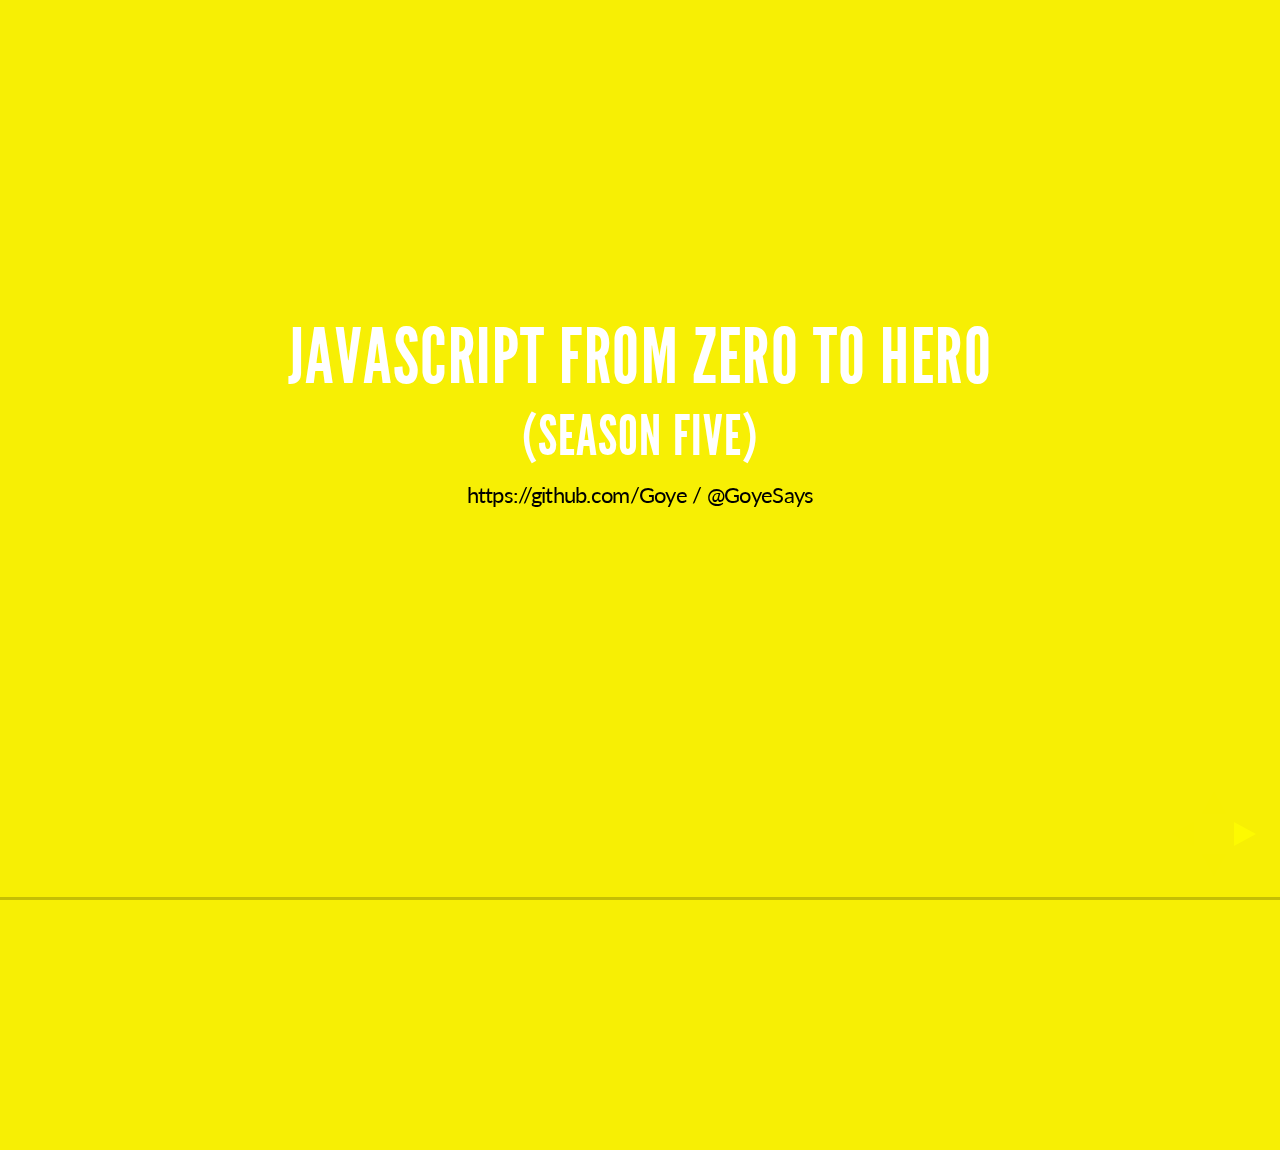
<file: JavascriptCourse/SeasonFive/index.html>
<!doctype html>
<html lang="en">

    <head>
        <meta charset="utf-8">

        <title>Javascript From Zero To Hero</title>

        <meta name="description" content="Javascript From Zero To Hero">
        <meta name="author" content="Goye">

        <meta name="apple-mobile-web-app-capable" content="yes" />
        <meta name="apple-mobile-web-app-status-bar-style" content="black-translucent" />

        <meta name="viewport" content="width=device-width, initial-scale=1.0, maximum-scale=1.0, user-scalable=no">

        <link rel="stylesheet" href="css/reveal.min.css">
        <link rel="stylesheet" href="css/theme/moon.css" id="theme">

        <!-- For syntax highlighting -->
        <link rel="stylesheet" href="lib/css/zenburn.css">

        <!-- If the query includes 'print-pdf', use the PDF print sheet -->
        <script>
            document.write( '<link rel="stylesheet" href="css/print/' + ( window.location.search.match( /print-pdf/gi ) ? 'pdf' : 'paper' ) + '.css" type="text/css" media="print">' );
        </script>

        <!--[if lt IE 9]>
        <script src="lib/js/html5shiv.js"></script>
        <![endif]-->
    </head>

    <body>

        <div class="reveal">

            <!-- Any section element inside of this container is displayed as a slide -->
            <div class="slides">
                <section>
                    <h2>Javascript From Zero To Hero</h2>
                    <h3>(Season Five)</h3>
                    <p>
                    <small>
                      <a href="https://github.com/Goye/goye.github.io">
                        https://github.com/Goye
                      </a>
                      /
                      <a href="http://twitter.com/GoyeSays">
                        @GoyeSays
                      </a>
                    </small>
                    </p>
                </section>
                <section>
                    <section>
                        Our last class, I was glad to meet you guys<br/>
                        <img src="sad.gif"></img>
                    </section>
                </section>
                <section>
                    <section>
                        So...Forget everything, it's a new world<br/>
                        <img src="wow.gif"></img>
                    </section>
                </section>
                <section>
                    <section>
                        <h2>Arrows and Lexical This</h2>
                        <p>
                        Arrows are a function shorthand using the => syntax. They are syntactically similar to the related feature in C#, Java 8 and CoffeeScript. They support both expression and statement bodies. Unlike functions, arrows share the same lexical this as their surrounding code. If an arrow is inside another function, it shares the “arguments” variable of its parent function.
                        </p>
                    </section>
                    <section>
                        <h2>Example</h2>
                        <pre><code data-trim contenteditable>
                        &nbsp;
       //Self demo example
       var selfDemo = {
          _wakeUp: "7",
          _mates: [1, 2],
          beAwesome() {
            this._mates.forEach(function() {
                console.log(this._wakeUp);
            })
          }
        }
                        &nbsp;
                        </code></pre>
                    </section>
                    <section>
                        <h2>Example</h2>
                        <pre><code data-trim contenteditable>
                        &nbsp;
       //Self demo example
       var selfDemo = {
          _wakeUp: "7",
          _mates: [1, 2],
          beAwesome() {
            this._mates.forEach(() => console.log(this._wakeUp))
          }
        }
                        &nbsp;
                        </code></pre>
                    </section>
                </section>

                <section>
                    <h2>Classes</h2>
                    <p>ES2015 classes are a simple sugar over the prototype-based OO pattern. Having a single convenient declarative form makes class patterns easier to use, and encourages interoperability. Classes support prototype-based inheritance, super calls, instance and static methods and constructors.</p>
                </section>
                <section>
                    <section>
                        <h3>Prototype Methods</h3>
                        <pre><code data-trim contenteditable>
                        &nbsp;
       class Rectangle {
          constructor(height, width) {
            this.height = height;
            this.width = width;
          }
      
          get area() {
            return this.calcArea();
          }

          calcArea() {
            return this.height * this.width;
          }
        }

        const square = new Rectangle(10, 10);

        console.log(square.area);
                        &nbsp;
                        </code></pre>
                    </section>
                    <section>
                        <h3>Static methods</h3>
                        <pre><code data-trim contenteditable>
                        &nbsp;
       class Point {
          constructor(x, y) {
            this.x = x;
            this.y = y;
          }

          static distance(a, b) {
            const dx = a.x - b.x;
            const dy = a.y - b.y;

            return Math.sqrt(dx*dx + dy*dy);
          }
        }

        const p1 = new Point(5, 5);
        const p2 = new Point(10, 10);

        console.log(Point.distance(p1, p2));
                        &nbsp;
                        </code></pre>
                    </section>
                    <section>
                        <h3>Extend and super</h3>
                        <pre><code data-trim contenteditable>
                        &nbsp;
                class Cat {
                  constructor(name) {
                    this.name = name;
                  }

                  speak() {
                    console.log(this.name + ' makes a noise.');
                  }
                }

                class Lion extends Cat {
                  speak() {
                    super.speak();
                    console.log(this.name + ' roars.');
                  }
                }
                        &nbsp;
                        </code></pre>
                    </section>
                </section>
                <section>
                    <section>
                        <h3>Template Strings</h3>
                        <p>
                            Template strings provide syntactic sugar for constructing strings. This is similar to string interpolation features in Perl, Python and more. Optionally, a tag can be added to allow the string construction to be customized, avoiding injection attacks or constructing higher level data structures from string contents.
                        </p>
                    </section>
                    <section>
                        <h3>Example</h3>
                        <pre><code data-trim contenteditable>
                        &nbsp;
                        // Basic literal string creation
                        `This is a pretty little template string.`

                        // Multiline strings
                        `In ES5 this is
                         not legal.`

                        // Interpolate variable bindings
                        var name = "Bob", time = "today";
                        `Hello ${name}, how are you ${time}?`
                        &nbsp;
                        </code></pre>
                    </section>
                </section>

                <section>
                    <section>
                        <h3>Destructuring</h3>
                        <p>
                            Destructuring allows binding using pattern matching, with support for matching arrays and objects. Destructuring is fail-soft, similar to standard object lookup foo["bar"], producing undefined values when not found.
                        </p>
                    </section>
                    <section>
                        <h3>Example</h3>
                        <pre><code data-trim contenteditable>
                        &nbsp;
        // list matching
        var [a, ,b] = [1,2,3];
        a === 1;
        b === 3;

        // object matching
        var { op: a, lhs: { op: b }, rhs: c }
               = getASTNode()

        // object matching shorthand
        // binds `op`, `lhs` and `rhs` in scope
        var {op, lhs, rhs} = getASTNode()

        // Can be used in parameter position
        function g({name: x}) {
          console.log(x);
        }
        g({name: 5})
                        &nbsp;
                        </code></pre>
                    </section>
                    <section>
                        <h3>Default + Rest + Spread</h3>
                        <p>Callee-evaluated default parameter values. Turn an array into consecutive arguments in a function call. Bind trailing parameters to an array. Rest replaces the need for arguments and addresses common cases more directly.</p>
                    </section>
                    <section>
                        <h3>Example</h3>
                        <pre><code data-trim contenteditable>
                        &nbsp;
        function f(x, y=12) {
          // y is 12 if not passed (or passed as undefined)
          return x + y;
        }
        f(3) == 15
        function f(x, ...y) {
          // y is an Array
          return x * y.length;
        }
        f(3, "hello", true) == 6
        function f(x, y, z) {
          return x + y + z;
        }
        // Pass each elem of array as argument
        f(...[1,2,3]) == 6
                        &nbsp;
                        </code></pre>
                        </ul>
                    </section>
                </section>
                <section>
                    <section>
                        <h3>Let + Const</h3>
                        <img src="know.gif"></img>
                    </section>
                </section>
                <section>
                    <section>
                        <h3>Modules</h3>
                        <p>Language-level support for modules for component definition. Codifies patterns from popular JavaScript module loaders (AMD, CommonJS). Runtime behaviour defined by a host-defined default loader. Implicitly async model – no code executes until requested modules are available and processed.</p>
                    </section>
                    <section>
                        <h3>Example</h3>
                        <pre><code data-trim contenteditable>
                        &nbsp;
                // lib/mathplusplus.js
                export * from "lib/math";
                export var e = 2.71828182846;
                export default function(x) {
                    return Math.exp(x);
                }

                // app.js
                import * as math from "lib/math";

                // otherApp.js
                import {sum, pi} from "lib/math";
                console.log("2π = " + sum(pi, pi));
                        &nbsp;
                        </code></pre>
                    </section>
                </section>

                <section>
                <h3>Thanks!</h3>
                <a href="https://github.com/Goye/goye.github.io">
                https://github.com/Goye
                </a>
                </section>

            </div>

        </div>

        <script src="lib/js/head.min.js"></script>
        <script src="js/reveal.min.js"></script>

        <script>

            // Full list of configuration options available here:
            // https://github.com/hakimel/reveal.js#configuration
            Reveal.initialize({
                margin: 0,
                controls: true,
                progress: true,
                history: true,
                center: true,

                theme: Reveal.getQueryHash().theme, // available themes are in /css/theme
                transition: Reveal.getQueryHash().transition || 'default', // default/cube/page/concave/zoom/linear/fade/none

                // Optional libraries used to extend on reveal.js
                dependencies: [
                    { src: 'lib/js/classList.js', condition: function() { return !document.body.classList; } },
                    { src: 'plugin/markdown/marked.js', condition: function() { return !!document.querySelector( '[data-markdown]' ); } },
                    { src: 'plugin/markdown/markdown.js', condition: function() { return !!document.querySelector( '[data-markdown]' ); } },
                    { src: 'plugin/highlight/highlight.js', async: true, callback: function() { hljs.initHighlightingOnLoad(); } },
                    { src: 'plugin/zoom-js/zoom.js', async: true, condition: function() { return !!document.body.classList; } },
                    { src: 'plugin/notes/notes.js', async: true, condition: function() { return !!document.body.classList; } }
                ]
            });

        </script>

    </body>
</html>
</file>
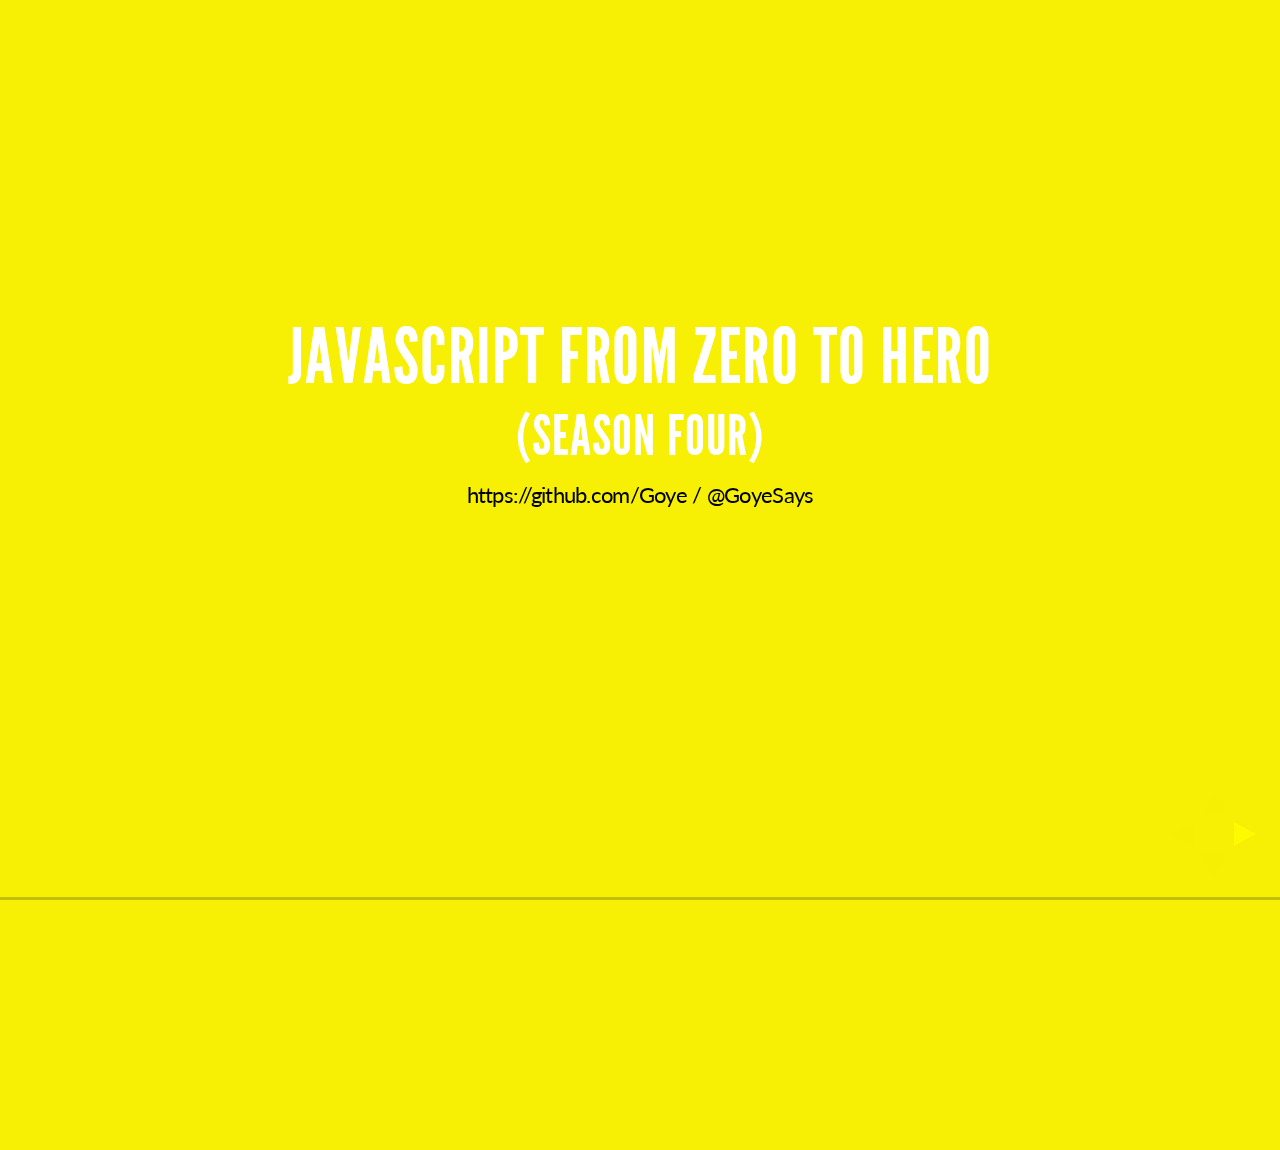
<file: JavascriptCourse/SeasonFour/index.html>
<!doctype html>
<html lang="en">

    <head>
        <meta charset="utf-8">

        <title>Javascript From Zero To Hero</title>

        <meta name="description" content="Javascript From Zero To Hero">
        <meta name="author" content="Goye">

        <meta name="apple-mobile-web-app-capable" content="yes" />
        <meta name="apple-mobile-web-app-status-bar-style" content="black-translucent" />

        <meta name="viewport" content="width=device-width, initial-scale=1.0, maximum-scale=1.0, user-scalable=no">

        <link rel="stylesheet" href="css/reveal.min.css">
        <link rel="stylesheet" href="css/theme/moon.css" id="theme">

        <!-- For syntax highlighting -->
        <link rel="stylesheet" href="lib/css/zenburn.css">

        <!-- If the query includes 'print-pdf', use the PDF print sheet -->
        <script>
            document.write( '<link rel="stylesheet" href="css/print/' + ( window.location.search.match( /print-pdf/gi ) ? 'pdf' : 'paper' ) + '.css" type="text/css" media="print">' );
        </script>

        <!--[if lt IE 9]>
        <script src="lib/js/html5shiv.js"></script>
        <![endif]-->
    </head>

    <body>

        <div class="reveal">

            <!-- Any section element inside of this container is displayed as a slide -->
            <div class="slides">
                <section>
                    <h2>Javascript From Zero To Hero</h2>
                    <h3>(Season Four)</h3>
                    <p>
                    <small>
                      <a href="https://github.com/Goye/goye.github.io">
                        https://github.com/Goye
                      </a>
                      /
                      <a href="http://twitter.com/GoyeSays">
                        @GoyeSays
                      </a>
                    </small>
                    </p>
                </section>
                <section>
                    <section>
                        Doubts and questions of our last session<br/>
                        <img src="nop.gif"></img>
                    </section>
                </section>
                <section>
                    <section>
                        <h2>Architectural patterns</h2>
                        <p>
                        An architectural pattern is a general, reusable solution to a commonly occurring problem in software architecture within a given context. Architectural patterns are similar to software design pattern but have a broader scope. (Wikipedia was here)
                        </p>
                    </section>
                    <section>
                        <h2>MVC</h2>
                        <p>MVC is a software design pattern, introduced in the 1970s. It impels a bifurcation of concerns, which means domain model and controller logic are separated from the user interface (view). As a result maintenance and testing of the application becomes simple and easy. MVC design pattern divides an application into three major aspects: Model, View, and Controller.</p>
                    </section>
                    <section>
                        <h2>The Model, View, Controller</h2>
                        <ul>
                            <li>The Model: 
The model defines what data the app should contain. If the state of this data changes, then the model will usually notify the view (so the display can change as needed) and sometimes the controller (if different logic is needed to control the updated view).</li>
                            <li>The View: 
The view defines how the app's data should be displayed.</li>
                            <li>The Controller: 
The controller contains logic that updates the model and/or view in response to input from the users of the app.</li>
                        </ul>
                    </section>
                    <section>
                        <h2>Example</h2>
                        <img src="mvc.jpg"></img>
                    </section>
                    <section>
                        <h2>MVP</h2>
                        <p>The MVP pattern is similar to the MVC pattern, wherein the controller is replaced by the presenter. This pattern divides an application into three major aspects: Model, View, and Presenter.</p>
                    </section>
                    <section>
                        <h2>The Model, View, Presenter</h2>
                        <ul>
                        <li>The Model: 
The Model represents a collection of classes that explains the business model and the data model. It also defines the business rules for data means as how the data can be altered and manipulated.</li>
                            <li>The View: 
Same as above.</li>
                            <li>The Presenter: 
The Presenter is responsible for addressing all user interface events on behalf of the view. It receives input from users via the View, then process the user's data through the Model that passes the results back to the View. The View and the Presenter are completely separated, unlike View and Controller.</li>
                        </ul>
                    </section>
                    <section>
                        <h2>Example</h2>
                        <img src="mvp.jpg"></img>
                    </section>
                    <section>
                        <h2>MVVM</h2>
                        <p>MVVM pattern supports two-way data binding between View and ViewModel. This allows automatic propagation of changes, inside the state of ViewModel to the View. Generally, the ViewModel utilizes the observer pattern to inform changes in the ViewModel to the Model.</p>
                    </section>
                    <section>
                        <h2>The Model, View Model, View</h2>
                        <ul>
                        <li>The Model: 
The Model represents a collection of classes that explains the business model and the data model. It also defines the business rules for data means as how the data can be altered and manipulated.</li>
                            <li>The View: 
The View represents the user interface components such as CSS, jQuery, HTML, etc. View displays the data that is received from the controller as the outcome. This also changes the model(s) into the user interface.</li>
                            <li>The View Model: 
The View Model is responsible for displaying methods, commands, and other functions that assist in maintaining the state of the View, manipulating the Model as the result of actions on the View, and triggering the events in the View itself.</li>
                        </ul>
                    </section>
                </section>

                <section>
                    Design Patterns<br/>
                    <img src="yei.gif"></img>
                </section>
                <section>
                    <section>
                        <h3>Module pattern (Hey I'm popular!)</h3>
                        <p>
                           The JavaScript Module Pattern is arguably the most important JavaScript design pattern. It’s a very clever way with
dealing with static instances, enabling us to create a pseudo-private encapsulation to hide the module’s internals while
exporting only the necessary functionality.
                        </p>
                    </section>
                    <section>
                        <h3>A Basic Module</h3>
                        <pre><code data-trim contenteditable>
                        &nbsp;
       var demoModule = (function () {
          var privateNum = 10;
          function privateMethod() {console.log(privateNum);}
          return {
            publicProperty: 'this is public',
            publicMethod: function() {console.log('again public lol');}
          };
        }());
                        &nbsp;
                        </code></pre>
                    </section>
                    <section>
                        <h3>The “Revealing” Module</h3>
                        <p>
                           The revealing module is another way to write the module pattern. Instead of defining all the private methods inside the
IIFE, and the public methods within the returned object; you write all methods within the IIFE and just “reveal” which
ones you wish to make public in the return statement
                        </p>
                    </section>
                    <section>
                        <h3>Example</h3>
                        <pre><code data-trim contenteditable>
                        &nbsp;
                var demoModule = (function() {
                    function publicMethod() {}
                  
                    function privateMethod() {
                        publicMethod();
                    }
                    function anotherPublicMethod() {
                        privateMethod();
                    }
                  
                    return {
                        publicMethod: publicMethod,
                        anotherPublicMethod: anotherPublicMethod
                    };
                }());
                        &nbsp;
                        </code></pre>
                    </section>
                    <section>
                        <h3>Facade</h3>
                        <p>
                           The Facade design pattern is often used when a system is very complex or difficult to understand because the system has a large number of interdependent classes or its source code is unavailable. This pattern hides the complexities of the larger system and provides a simpler interface to the client. It typically involves a single wrapper class that contains a set of members required by client. These members access the system on behalf of the facade client and hide the implementation details. (Wiki again lol)
                        </p>
                    </section>
                    <section>
                        <h3>Example module as facade</h3>
                        <pre><code data-trim contenteditable>
                        &nbsp;
                var demoModule = (function() {
                    function setTableForBreakfast() {}
                    function getKidsReadyForSchool(){}
                    function shopGroceries() {}
                    function takeOutTrash() {}
                    function batheChildren() {}
                    function putChildrenToBed() {}
                    return function(isWeekend) {
                        setTableForBreakfast();
                        if (!isWeekend) {
                        getKidsReadyForSchool();
                        shopGroceries();
                        takeOutTrash();
                        }
                        batheChildren();
                        putChildrenToBed();
                    };
                }());
                demoModule.doDailyChoires(true);
                demoModule.doDailyChoires(false);
                        &nbsp;
                        </code></pre>
                    </section>
                    <section>
                        <h3>Method Chaining</h3>
                        <p>
                           Method chaining is the building block of some of the more complex patterns such as promises, and deferred execution.
                            If you have played with UNIX pipes before, chaining would look very familiar to you.
                            Just like UNIX pipelines, chaining enables us to perform a series of transformations on an object one after another
                        </p>
                    </section>
                    <section>
                        <h3>Example</h3>
                        <pre><code data-trim contenteditable>
                        &nbsp;
        function doSortMagic(state, args) {return state;}
        function doCatMagic(state, args) {return state;}
        function doAwkMagic(state, args) {return state;}
        function doSedMagic(state, args) {return state;}
        var demoModule = {
             state: null,
             cat: function() {
                this.state = doCatMagic(this.state, arguments);
              
                // Returning the object itself enables us chain it.
                return this;
              },
             sort: function() {
                this.state = doSortMagic(this.state, arguments);
                return this;
              },
             awk: function() {
                this.state = doAwkMagic(this.state, arguments);
                return this;
              },
             lel: function() {
                this.state = doSedMagic(this.state, arguments);
                return this;
              }
        }
        demoModule.cat('file1', 'file2').sort('-n').awk('{print $2}').lol(':D');
                        &nbsp;
                        </code></pre>
                    </section>
                </section>
                <section>
                    <section>
                        <h3>Promises</h3>
                        <p>
                            A promise represents a value that may not be available yet.
                            The primary method for interacting with a promise is its then method
                        </p>
                    </section>
                    <section>
                        <h3>Promises vs Callbacks</h3>
                        <p>
                            Aren't promises just callbacks?
                        </p>
                        <img src="why.gif"></img>
                    </section>
                    <section>
                        <h3>Example</h3>
                        <pre><code data-trim contenteditable>
                        &nbsp;
                        var myPromise = new Promise(
                        // Asynchronous simulation
                            window.setTimeout(
                                function() {
                                  resolve({
                                      response: 'yei!'
                                  });
                                }, 2000);
                            }
                        );

                        myPromise.then(
                            function(res) {
                              console.log(res);
                            })
                          .catch(
                            function(error) {
                              console.log('Houston we have problems.');
                            });
                        }
                        &nbsp;
                        </code></pre>
                    </section>
                </section>

                <section>
                    <section>
                        <h3>AMD</h3>
                        <p>
                            The Asynchronous Module Definition (AMD) API specifies a mechanism for defining modules
                            such that the module and its dependencies can be asynchronously loaded. This is particularly well
                            suited for the browser environment where synchronous loading of modules incurs performance,
                            usability, debugging, and cross-domain access problems.
                        </p>
                    </section>
                    <section>
                        <h3>Example</h3>
                        <pre><code data-trim contenteditable>
                        &nbsp;
        //Calling define with a dependency array and a factory function
        define(['dep1', 'dep2'], function (dep1, dep2) {

            //Define the module value by returning a value.
            return function () {};
        });
                        &nbsp;
                        </code></pre>
                    </section>
                    <section>
                        <h3>CommonJS</h3>
                        <p>CommonJS is a project with the goal of specifying an ecosystem for JavaScript outside the browser</p>
                        <p>Arguably, CommonJS specification is a better fit for server-side modules,
and AMD is a better fit for the browser environment.</p>
                    </section>
                    <section>
                        <h3>Example</h3>
                        <pre><code data-trim contenteditable>
                        &nbsp;
        //exports
        function Podcast() {
            if(false === (this instanceof Podcast)) {
                return new Podcast();
            }
        }

        Podcast.prototype.download = function(episode) {
            console.log('Downloading: ' + episode);
        }

        module.exports = Podcast;
        //Import
        var Podcast = require("./podcast");

        var astronomyCast = new Podcast();
        astronomyCast.download('Astronomy podcast #89');
                        &nbsp;
                        </code></pre>
                        </ul>
                    </section>
                </section>
                <section>
                    <section>
                        <h3>And Finally NodeJS</h3>
                        <p>Oh no.. <a href="http://slides.com/carlosgoyeneche/introduction-to-node-js#/">here we go again!</a></p>
                        <img src="finally.gif"></img>
                    </section>
                </section>

                <section>
                <h3>Thanks!</h3>
                <a href="https://github.com/Goye/goye.github.io">
                https://github.com/Goye
                </a>
                </section>

            </div>

        </div>

        <script src="lib/js/head.min.js"></script>
        <script src="js/reveal.min.js"></script>

        <script>

            // Full list of configuration options available here:
            // https://github.com/hakimel/reveal.js#configuration
            Reveal.initialize({
                margin: 0,
                controls: true,
                progress: true,
                history: true,
                center: true,

                theme: Reveal.getQueryHash().theme, // available themes are in /css/theme
                transition: Reveal.getQueryHash().transition || 'default', // default/cube/page/concave/zoom/linear/fade/none

                // Optional libraries used to extend on reveal.js
                dependencies: [
                    { src: 'lib/js/classList.js', condition: function() { return !document.body.classList; } },
                    { src: 'plugin/markdown/marked.js', condition: function() { return !!document.querySelector( '[data-markdown]' ); } },
                    { src: 'plugin/markdown/markdown.js', condition: function() { return !!document.querySelector( '[data-markdown]' ); } },
                    { src: 'plugin/highlight/highlight.js', async: true, callback: function() { hljs.initHighlightingOnLoad(); } },
                    { src: 'plugin/zoom-js/zoom.js', async: true, condition: function() { return !!document.body.classList; } },
                    { src: 'plugin/notes/notes.js', async: true, condition: function() { return !!document.body.classList; } }
                ]
            });

        </script>

    </body>
</html>
</file>
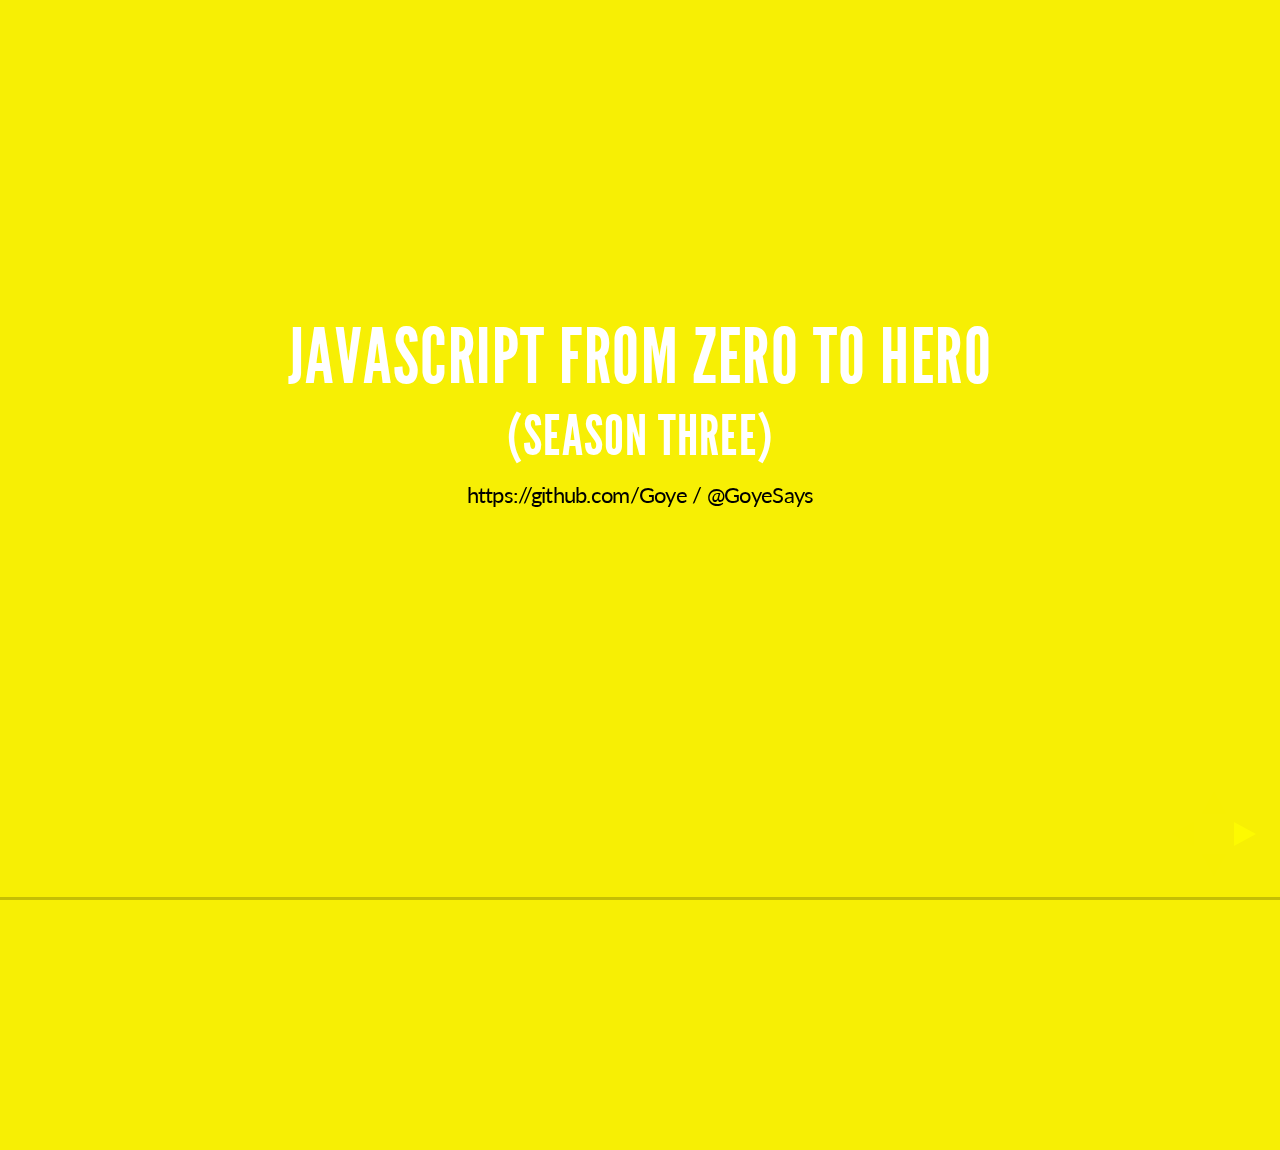
<file: JavascriptCourse/SeasonThree/index.html>
<!doctype html>
<html lang="en">

    <head>
        <meta charset="utf-8">

        <title>Javascript From Zero To Hero</title>

        <meta name="description" content="Javascript From Zero To Hero">
        <meta name="author" content="Goye">

        <meta name="apple-mobile-web-app-capable" content="yes" />
        <meta name="apple-mobile-web-app-status-bar-style" content="black-translucent" />

        <meta name="viewport" content="width=device-width, initial-scale=1.0, maximum-scale=1.0, user-scalable=no">

        <link rel="stylesheet" href="css/reveal.min.css">
        <link rel="stylesheet" href="css/theme/moon.css" id="theme">

        <!-- For syntax highlighting -->
        <link rel="stylesheet" href="lib/css/zenburn.css">

        <!-- If the query includes 'print-pdf', use the PDF print sheet -->
        <script>
            document.write( '<link rel="stylesheet" href="css/print/' + ( window.location.search.match( /print-pdf/gi ) ? 'pdf' : 'paper' ) + '.css" type="text/css" media="print">' );
        </script>

        <!--[if lt IE 9]>
        <script src="lib/js/html5shiv.js"></script>
        <![endif]-->
    </head>

    <body>

        <div class="reveal">

            <!-- Any section element inside of this container is displayed as a slide -->
            <div class="slides">
                <section>
                    <h2>Javascript From Zero To Hero</h2>
                    <h3>(Season Three)</h3>
                    <p>
                    <small>
                      <a href="https://github.com/Goye/goye.github.io">
                        https://github.com/Goye
                      </a>
                      /
                      <a href="http://twitter.com/GoyeSays">
                        @GoyeSays
                      </a>
                    </small>
                    </p>
                </section>
                <section>
                    <section>
                        Check the exercise<br/>
                        <img src="exercise.gif"></img>
                    </section>
                </section>
                <section>
                    <section>
                        <h2>Prototypal inheritance</h2>
                        <p>
                        some people think JavaScript is not a true object-oriented language. In "classic OO" languages, you tend to define class objects of some kind, and you can then simply define which classes inherit from which other classes (see C++ inheritance for some simple examples). JavaScript uses a different system — "inheriting" objects do not have functionality copied over to them, instead the functionality they inherit is linked to via the prototype chain (often referred to as prototypal inheritance).
                        </p>
                    </section>
                    <section>
                        <h2>Example</h2>
                        <pre><code data-trim contenteditable>
                        &nbsp;
                        function Person(first, last, age) {
                          this.name = {
                            first,
                            last
                          };
                          this.age = age;
                        };
                        &nbsp;
                        </code></pre>
                    </section>
                    <section>
                        <h2>Using prototype to add a new method</h2>
                        <pre><code data-trim contenteditable>
                        &nbsp;
                        Person.prototype.greeting = function() {
                          alert('Hi! I\'m ' + this.name.first + '.');
                        };
                        &nbsp;
                        </code></pre>
                    </section>
                    <section>
                        What about inheritance? How do we do that?<br/>
                        <img src="how.gif"></img>
                    </section>
                    <section>
                        <h2>Defining a Teacher constructor function</h2>
                        <pre><code data-trim contenteditable>
                        &nbsp;
                        function Teacher(first, last, age, subject) {
                          Person.call(this, first, last, age, interests);

                          this.subject = subject;
                        }
                        &nbsp;
                        </code></pre>
                    </section>
                    <section>
                        <h2>Call, Apply, Bind</h2>
                        <pre><code data-trim contenteditable>
                        &nbsp;
                var me = {firstName: 'Carlos', lastName: 'Goyeneche'};
                var you = {firstName: 'John', lastName: 'Titor'};
                function say(greeting) {
                    console.log(greeting + ' ' +
                    this.firstName + ' ' +
                    this.lastName);
                }
                say.call(me, 'Hello');
                say.apply(me, ['Hello']);
                var sayHelloJohn = say.bind(you);
                sayHelloJohn();
                        &nbsp;
                        </code></pre>
                    </section>
                    <section>
                        <h2>Setting Teacher()'s prototype</h2>
                        <p>Here our friend create() comes to the rescue again</p>
                        <pre><code data-trim contenteditable>
                        &nbsp;
                Teacher.prototype = Object.create(Person.prototype);
                Teacher.prototype.constructor = Teacher;
                        &nbsp;
                        </code></pre>
                    </section>
                    <section>
                        <h2>Giving Teacher() a new greeting() function</h2>
                        <pre><code data-trim contenteditable>
                        &nbsp;
                Teacher.prototype.greeting = function() {
                  var prefix;

                  if (this.gender === 'male' || 
                    this.gender === 'Male' || 
                    this.gender === 'm' || 
                    this.gender === 'M') {
                    prefix = 'Mr.';
                  } else if (this.gender === 'female' || 
                  this.gender === 'Female' || 
                  this.gender === 'f' || 
                  this.gender === 'F') {
                    prefix = 'Mrs.';
                  } else {
                    prefix = 'Mx.';
                  }
                  console.log('Hello. My name is ' + prefix + ' ' + this.name.last);
                };
                        &nbsp;
                        </code></pre>
                    </section>
                </section>

                <section>
                    Woo, inheritance is so complicated<br/>
                    <img src="go.gif"></img>
                </section>
                <section>
                    <section>
                        <h3>IIFE (Immediately Invoked Function Expression)</h3>
                        <p>
                           it's a JavaScript function that runs as soon as it is defined.
                        </p>
                    </section>
                    <section>
                        <h3>IIFE example</h3>
                        <pre><code data-trim contenteditable>
                        &nbsp;
                       // normal behavior
                       function add(x,y) {
                           var z = x + y;
                           // do something with z
                        }

                        add(2,3);
                        // IIFE
                        (function(x ,y) {
                           var z = x + y;
                           // do something with z
                        })(2,3);
                        &nbsp;
                        </code></pre>
                    </section>
                    <section>
                        <h3>IIFE Jquery example</h3>
                        <pre><code data-trim contenteditable>
                        &nbsp;
       jQuery.noConflict(); //Disables the use of $ in the global scope
        (function($) {

           //Safely use $ inside this function
           $('.link').click(function(e) {
              //etc
           });

        })(jQuery);
                        &nbsp;
                        </code></pre>
                    </section>
                </section>
                <section>
                    <section>
                        <h3>Private properties & methods in Javascript</h3>
                        <p>
                            A common technique to implement private properties is to prefix each private property name with an underscore
                        </p>
                        <pre><code data-trim contenteditable>
                        &nbsp;
                        function Point(x, y) {
                            this._x = x;
                            this._y = y;
                        }
                        &nbsp;
                        </code></pre>
                    </section>
                    <section>
                        <h3>Using IIFE</h3>
                        <pre><code data-trim contenteditable>
                        &nbsp;
                        (function() {
                          var world = '';

                          function greeting () {
                             alert('Hello: ' + world);
                          }

                          world = 'World';
                          greeting();

                          console.log('inside', world);
                       })();

                       console.log('outside', world);
                        &nbsp;
                        </code></pre>
                    </section>
                    <section>
                        <h3>Using Closures</h3>
                        <pre><code data-trim contenteditable>
                        &nbsp;
                        function Greeting (world) {
                            this.messsage = 'Hello:' + world;
                        }
                        &nbsp;
                        </code></pre>
                    </section>
                </section>

                <section>
                    <section>
                        <h3>DOM</h3>
                        <p>
                            The Document Object Model (DOM) is a programming interface for HTML, XML and SVG documents. It provides a structured representation of the document as a tree
                        </p>
                    </section>
                    <section>
                        <h3>Dom tree</h3>
                        <ul>
                            <li>Content tree & Render tree</li>
                            <li>Layout & Painting</li>
                        </ul>
                        <img src="Dom-tree.png"></img>
                    </section>
                    <section>
                        <h3>Main flow</h3>
                        <img src="flow.png"></img>
                        <ul>
                            <li>The rendering engine will start parsing the HTML document and turn the tags to DOM nodes in a tree called the "content tree". It will parse the style data, both in external CSS files and in style elements. The styling information together with visual instructions in the HTML will be used to create another tree - the render tree.</li>
                            <li>The render tree contains rectangles with visual attributes like color and dimensions. The rectangles are in the right order to be displayed on the screen.</li>
                        </ul>
                    </section>
                    <section>
                        <h3>Main flow</h3>
                        <img src="flow.png"></img>
                        <ul>
                            <li>
                        After the construction of the render tree it goes through a "layout" process. This means giving each node the exact coordinates where it should appear on the screen. The next stage is painting - the render tree will be traversed and each node will be painted using the UI backend layer.</li>
                        <li>For better user experience, the rendering engine will try to display contents on the screen as soon as possible. It will not wait until all HTML is parsed before starting to build and layout the render tree. Parts of the content will be parsed and displayed, while the process continues with the rest of the contents that keeps coming from the network.</li>
                        </ul>
                    </section>
                    <section>
                        <h3>Typical error loading js files</h3>
                        <pre><code data-trim contenteditable>
                        &nbsp;
                        <!-- <html>
                          <head>
                           // this huge.js takes 10 seconds to download
                            <script src="huge.js"></script>
                          </head>
                          <body>
                            <div>
                              Damn, this is hot!
                            </div>
                          </body>
                        </html> -->
                        &nbsp;
                        </code></pre>
                    </section>
                    <section>
                        <h3>Typical error loading js files</h3>
                        <ul>
                            <li>Download and execute JavaScripts will block HTML parsing</li>
                            <li>Most browsers have "Speculative parsing" feature. If there are multiple JavaScript files, they will be downloaded simultaneous. However, they will still be executed sequential by the main thread.</li>
                        </ul>
                    </section>
                </section>
                <section>
                    <section>
                        <h3>Functional programming in javascript</h3>
                        <ul>
                            <li>First-class Function & Higher-Order Functions</li>
                            <li>Map, filter, reduce</li>
                        </ul>
                    </section>
                    <section>
                        <h3>First-class Function & Higher-Order Functions</h3>
                        <p>Those are functions that can return a function, pass a function as an argument or can be assigned as a value to a variable</p>
                    </section>
                    <section>
                        <h3>Geek example</h3>
                        <pre><code data-trim contenteditable>
                        &nbsp;
        var characters = [
          { name: 'Alfred', occupation: 'Butler', villain: false},
          { name: 'Batman', occupation: 'CEO of Wayne Enterprises', villain: false},
          { name: 'Harley Quinn', occupation: 'Former psychiatrist', villain: true},
          { name: 'Joker', occupation: 'Villain', villain: true}
        ];
        var villain = (character) => {
          return character.villain;
        };

        var name = (character) => {
          return character.name;
        };

        var villainNames = characters.filter(villain).map(name);
        console.log(villainNames); // [ 'Harley Quinn', 'Joker' ]
                         &nbsp;
                        </code></pre>
                    </section>
                    <section>
                        <h3>Map, Reduce, Filter</h3>
                        <img src="food-example.png"></img>
                    </section>
                    <section>
                        <h3>Map & reduce example!</h3>
                        <pre><code data-trim contenteditable>
                        &nbsp;
        var characters = [
          { name: 'Alfred', occupation: 'Butler', age: 70},
          { name: 'Batman', occupation: 'CEO of Wayne Enterprises', age 40},
          { name: 'Harley Quinn', occupation: 'Former psychiatrist', age: 29},
          { name: 'Joker', occupation: 'Vilain', age: 35}
        ];

        var occupations = characters.map((character) => {
          return character.occupation;
        });

        console.log(occupations);
                         &nbsp;
                        </code></pre>
                    </section>
                    <section>
                        <h3>Map & reduce example!</h3>
                        <pre><code data-trim contenteditable>
                        &nbsp;
        var characters = [
          { name: 'Alfred', occupation: 'Butler', age: 70},
          { name: 'Batman', occupation: 'CEO of Wayne Enterprises', age 40},
          { name: 'Harley Quinn', occupation: 'Former psychiatrist', age: 29},
          { name: 'Joker', occupation: 'Vilain', age: 35}
        ];

        var totalAge = characters.reduce((sum, character) => {
          return sum + character.age;
        }, 0);

        console.log(totalAge);

        var charactersObject = characters.reduce((array, character) => {
          array.push(character.name);
          return array;
        }, [])

        console.log(charactersObject);
                         &nbsp;
                        </code></pre>
                    </section>
                </section>

                <section>
                <h3>Thanks!</h3>
                <a href="https://github.com/Goye/goye.github.io">
                https://github.com/Goye
                </a>
                </section>

            </div>

        </div>

        <script src="lib/js/head.min.js"></script>
        <script src="js/reveal.min.js"></script>

        <script>

            // Full list of configuration options available here:
            // https://github.com/hakimel/reveal.js#configuration
            Reveal.initialize({
                margin: 0,
                controls: true,
                progress: true,
                history: true,
                center: true,

                theme: Reveal.getQueryHash().theme, // available themes are in /css/theme
                transition: Reveal.getQueryHash().transition || 'default', // default/cube/page/concave/zoom/linear/fade/none

                // Optional libraries used to extend on reveal.js
                dependencies: [
                    { src: 'lib/js/classList.js', condition: function() { return !document.body.classList; } },
                    { src: 'plugin/markdown/marked.js', condition: function() { return !!document.querySelector( '[data-markdown]' ); } },
                    { src: 'plugin/markdown/markdown.js', condition: function() { return !!document.querySelector( '[data-markdown]' ); } },
                    { src: 'plugin/highlight/highlight.js', async: true, callback: function() { hljs.initHighlightingOnLoad(); } },
                    { src: 'plugin/zoom-js/zoom.js', async: true, condition: function() { return !!document.body.classList; } },
                    { src: 'plugin/notes/notes.js', async: true, condition: function() { return !!document.body.classList; } }
                ]
            });

        </script>

    </body>
</html>
</file>
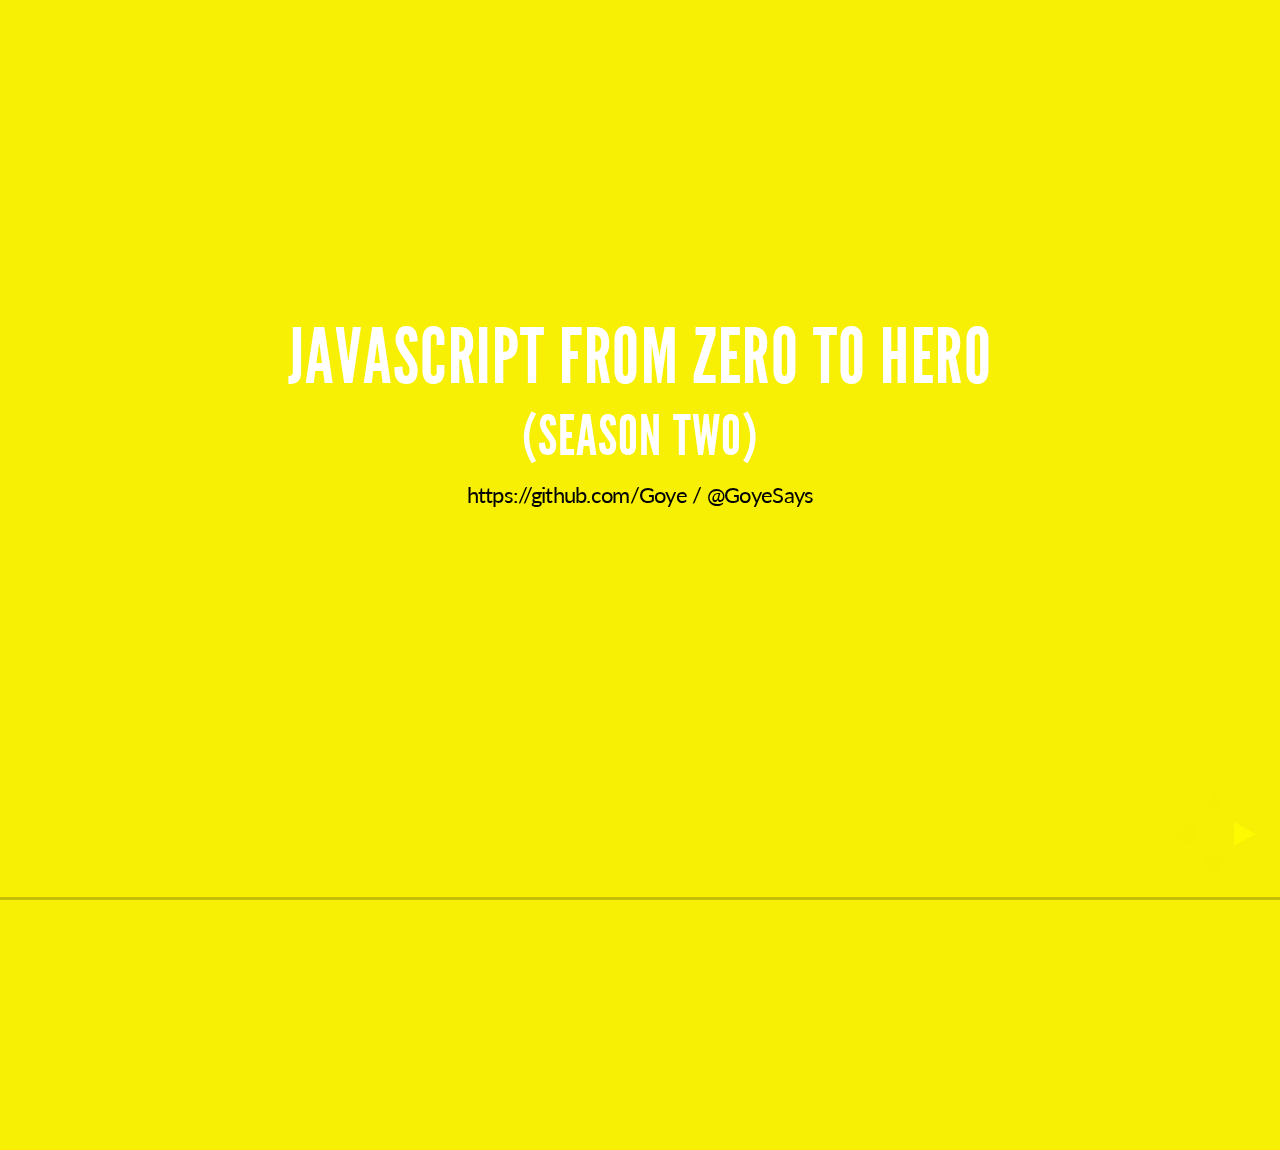
<file: JavascriptCourse/SeasonTwo/index.html>
<!doctype html>
<html lang="en">

    <head>
        <meta charset="utf-8">

        <title>Javascript From Zero To Hero</title>

        <meta name="description" content="Javascript From Zero To Hero">
        <meta name="author" content="Goye">

        <meta name="apple-mobile-web-app-capable" content="yes" />
        <meta name="apple-mobile-web-app-status-bar-style" content="black-translucent" />

        <meta name="viewport" content="width=device-width, initial-scale=1.0, maximum-scale=1.0, user-scalable=no">

        <link rel="stylesheet" href="css/reveal.min.css">
        <link rel="stylesheet" href="css/theme/moon.css" id="theme">

        <!-- For syntax highlighting -->
        <link rel="stylesheet" href="lib/css/zenburn.css">

        <!-- If the query includes 'print-pdf', use the PDF print sheet -->
        <script>
            document.write( '<link rel="stylesheet" href="css/print/' + ( window.location.search.match( /print-pdf/gi ) ? 'pdf' : 'paper' ) + '.css" type="text/css" media="print">' );
        </script>

        <!--[if lt IE 9]>
        <script src="lib/js/html5shiv.js"></script>
        <![endif]-->
    </head>

    <body>

        <div class="reveal">

            <!-- Any section element inside of this container is displayed as a slide -->
            <div class="slides">
                <section>
                    <h2>Javascript From Zero To Hero</h2>
                    <h3>(Season Two)</h3>
                    <p>
                    <small>
                      <a href="https://github.com/Goye/goye.github.io">
                        https://github.com/Goye
                      </a>
                      /
                      <a href="http://twitter.com/GoyeSays">
                        @GoyeSays
                      </a>
                    </small>
                    </p>
                </section>
                <section>
                    Solve doubts of first season<br/>
                    <img src="yeah.gif"></img>
                </section>
                <section>
                    <section>
                        <h2>Primitive values</h2>
                        <p>
                        A primitive (primitive value, primitive data type) is data that is not an object and has no methods.
                        </p>
                        <ul>
                        <li>String</li>
                        <li>Number</li>
                        <li>Boolean</li>
                        <li>Null</li>
                        <li>Undefined</li>
                        <li>Symbol</li>
                        </ul>
                    </section>
                    <section>
                        <h2>String</h2>
                        <p>String literals (denoted by double or single quotes) and strings returned from String calls in a non-constructor context (i.e., without using the <q>new keyword</q>) are primitive strings. JavaScript automatically converts primitives to String objects, so that it's possible to use String object methods for primitive strings. In contexts where a method is to be invoked on a primitive string or a property lookup occurs, JavaScript will automatically wrap the string primitive and call the method or perform the property lookup.</p>
                        <pre><code data-trim contenteditable>
                        &nbsp;
                            var s_prim = 'foo';
                            var s_obj = new String(s_prim);

                            console.log(typeof s_prim); // Logs "string"
                            console.log(typeof s_obj);  // Logs "object"
                        &nbsp;
                        </code></pre>
                    </section>
                    <section>
                        <h2>String</h2>
                        <p>String primitives and String objects also give different results when using eval()</p>
                        <pre><code data-trim contenteditable>
                        &nbsp;
                            var s1 = '2 + 2';             // creates a string primitive
                            var s2 = new String('2 + 2'); // creates a String object
                            console.log(eval(s1));        // returns the number 4
                            console.log(eval(s2));        // returns ?
                        &nbsp;
                        </code></pre>
                        <p>A String object can always be converted to its primitive counterpart with the valueOf() method</p>
                        <pre><code data-trim contenteditable>
                        &nbsp;
                            console.log(s2.valueOf());
                        &nbsp;
                        </code></pre>
                    </section>
                    <section>
                        Eval, please don't..<br/>
                        <img src="do-it.gif"></img>
                    </section>
                    <section>
                        <h2>Number</h2>
                        <p>Using Number to convert a Date object.</p>
                        <pre><code data-trim contenteditable>
                        &nbsp;
                            var d = new Date('December 17, 1995 03:24:00');
                            console.log(Number(d));
                        &nbsp;
                        </code></pre>
                    </section>
                    <section>
                        <h2>Number</h2>
                        <p>NaN (Not a Number)</p>
                        <pre><code data-trim contenteditable>
                        &nbsp;
                            typeof NaN
                            var first = 2/'Bar';
                            var second = 0/0;
                            first === second;
                            isNaN('123')
                        &nbsp;
                        </code></pre>
                    </section>
                    <section>
                        <h2>Boolean</h2>
                        <p>Do not confuse the primitive Boolean values true and false with the true and false values of the Boolean object.</p>
                        <pre><code data-trim contenteditable>
                        &nbsp;
                            var string = new String('Hello');
                            var b = new Boolean(myString);
                            var c = 'primitive string'
                            !c || !!c
                        &nbsp;
                        </code></pre>
                    </section>
                </section>

                <section>
                    JSON (Javascript Object Notation)<br/>
                    <img src="salt.gif"></img>
                </section>

                <section>
                    <h3>JSON vs Javascript</h3>
                    <p>
                        <ul>
                        <li>Property names must be double-quoted strings; trailing commas are forbidden.</li>
                        <li>Leading zeros are prohibited( in JSON.stringify zeros will be ignored, but in JSON.parse it will throw  SyntaxError); a decimal point must be followed by at least one digit.</li>
                        <li>Strongly typed</li>
                        <li>Only a limited set of characters may be escaped</li>
                        </ul>
                    </p>
                </section>
                <section>
                    <h3>JSON example</h3>
                    <pre><code data-trim contenteditable>
                    &nbsp;
                       // :D
                       {
                        "data": [{
                            "type": "gif",
                            "id": "l0HlGRDhPTqVEvhCw",
                            "slug": "hallmarkecards-cats-kitty-l0HlGRDhPTqVEvhCw",
                            "url": "http:\/\/giphy.com\/gifs\/hallmarkecards-cats-kitty-l0HlGRDhPTqVEvhCw",
                            "bitly_gif_url": "http:\/\/gph.is\/2e3Uf1g",
                            "bitly_url": "http:\/\/gph.is\/2e3Uf1g"
                        }],
                        "user": "Goye"
                        }
                        // https://github.com/jdorfman/awesome-json-datasets

                    &nbsp;
                    </code></pre>
                </section>

                <section>
                    <h3>JSON methods</h3>
                    <p>
                        <ul>
                        <li>JSON.parse()</li>
                        <li>JSON.stringify()</li>
                        </ul>
                    </p>
                </section>
                <section>
                    <section>
                        <h3>Hoisting</h3>
                        <p>
                            Hoisting is a term you will not find in the JavaScript docs. Hoisting was thought up as a general way of <q>thinking about how execution context (specifically the creation and execution phases) work in JavaScript.</q> But, hoisting can lead to misunderstandings. For example, hoisting teaches that variable and function declarations are physically moved to the top your coding, but this is not what happens at all. What does happen is the variable and function declarations are put into memory during the compile phase, but stays exactly where you typed it in your coding.
                        </p>
                    </section>
                    <section>
                        <h3>Technical example</h3>
                        <pre><code data-trim contenteditable>
                        &nbsp;
                            // Normal behavior
                            function catName(name) {
                              console.log("My cat's name is " + name);
                            }

                            catName("Tigger");

                        &nbsp;
                        </code></pre>
                        <pre><code data-trim contenteditable>
                        &nbsp;
                            // Call before write it
                            catName("Chloe");

                            function catName(name) {
                              console.log("My cat's name is " + name);
                            }

                        &nbsp;
                        </code></pre>
                    </section>
                    <section>
                        <h3>Technical example</h3>
                        <p>The variables can be initialized and used before declared. But they cannot be used without initialization. </p>
                        <pre><code data-trim contenteditable>
                        &nbsp;
                            num = 6;
                            num + 7;
                            var num;
                        &nbsp;
                        </code></pre>
                    </section>
                </section>

                <section>
                    <section>
                        <h3>Closure</h3>
                        <p>
                            Closures are functions that refer to independent (free) variables (variables that are used locally, but defined in an enclosing scope). In other words, these functions 'remember' the environment in which they were created.
                        </p>
                    </section>
                    <section>
                        <h3>Example</h3>
                        <pre><code data-trim contenteditable>
                        &nbsp;
                        var myFirstWord = function() {
                            this.firstPart = 'hello';
                        }

                        var wholePhrase = function() {
                            myFirstWord();
                            return this.firstPart + ' World!';
                        }
                        &nbsp;
                        </code></pre>
                    </section>
                    <section>
                        <h3>Another example</h3>
                        <pre><code data-trim contenteditable>
                        &nbsp;
                        function result () {
                            console.log('i=' + i);
                            console.log('list=', list);
                        }

                        function testLoop(length)
                        {
                            var list = [];
                            for (var i = 0; i <= length; i++) {
                                list[i] = "Item" + i;
                            }
                            return result();
                        }
                         &nbsp;
                        </code></pre>
                    </section>
                </section>

                <section>
                    <section>
                        <h3>Nested Functions</h3>
                        <p>You can nest a function within a function. The nested (inner) function is private to its containing (outer) function. It also forms a closure. A closure is an expression (typically a function) that can have free variables together with an environment that binds those variables (that "closes" the expression).</p>
                    </section>
                    <section>
                        <h3>Example</h3>
                        <pre><code data-trim contenteditable>
                        &nbsp;
                        function outside(x) {
                          function inside(y) {
                            return x + y;
                          }
                          return inside;
                        }
                        var outside = fn_inside = outside(3);
                        var result = fn_inside(5);
                        var finalResult = outside(3)(5);
                        &nbsp;
                        </code></pre>
                    </section>
                    <section>
                        <h3>Another example</h3>
                        <pre><code data-trim contenteditable>
                        &nbsp;
                        function outside() {
                          var x = 10;
                          function inside(x) {
                            return x;
                          }
                          return inside;
                        }
                        result = outside()(20); // ?
                         &nbsp;
                        </code></pre>
                    </section>
                    <section>
                        <h3>Multiply-nested functions</h3>
                        <pre><code data-trim contenteditable>
                        &nbsp;
                        function add (x) {
                          function (y) {
                            function (z) {
                              console.log(x + y + z);
                            }
                          }
                        }
                        add(1)(2)(3); // ?
                         &nbsp;
                        </code></pre>
                    </section>
                    <section>
                        <h3>Exercise!</h3>
                        <p>Fix the add function using your knowledge of closure / nested function
                        <strong>Plus!!</strong> - <q>use the recursive way</q></p>
                    </section>
                </section>

                <section>
                <h3>Thanks!</h3>
                <a href="https://github.com/Goye/goye.github.io">
                https://github.com/Goye
                </a>
                </section>

            </div>

        </div>

        <script src="lib/js/head.min.js"></script>
        <script src="js/reveal.min.js"></script>

        <script>

            // Full list of configuration options available here:
            // https://github.com/hakimel/reveal.js#configuration
            Reveal.initialize({
                margin: 0,
                controls: true,
                progress: true,
                history: true,
                center: true,

                theme: Reveal.getQueryHash().theme, // available themes are in /css/theme
                transition: Reveal.getQueryHash().transition || 'default', // default/cube/page/concave/zoom/linear/fade/none

                // Optional libraries used to extend on reveal.js
                dependencies: [
                    { src: 'lib/js/classList.js', condition: function() { return !document.body.classList; } },
                    { src: 'plugin/markdown/marked.js', condition: function() { return !!document.querySelector( '[data-markdown]' ); } },
                    { src: 'plugin/markdown/markdown.js', condition: function() { return !!document.querySelector( '[data-markdown]' ); } },
                    { src: 'plugin/highlight/highlight.js', async: true, callback: function() { hljs.initHighlightingOnLoad(); } },
                    { src: 'plugin/zoom-js/zoom.js', async: true, condition: function() { return !!document.body.classList; } },
                    { src: 'plugin/notes/notes.js', async: true, condition: function() { return !!document.body.classList; } }
                ]
            });

        </script>

    </body>
</html>
</file>
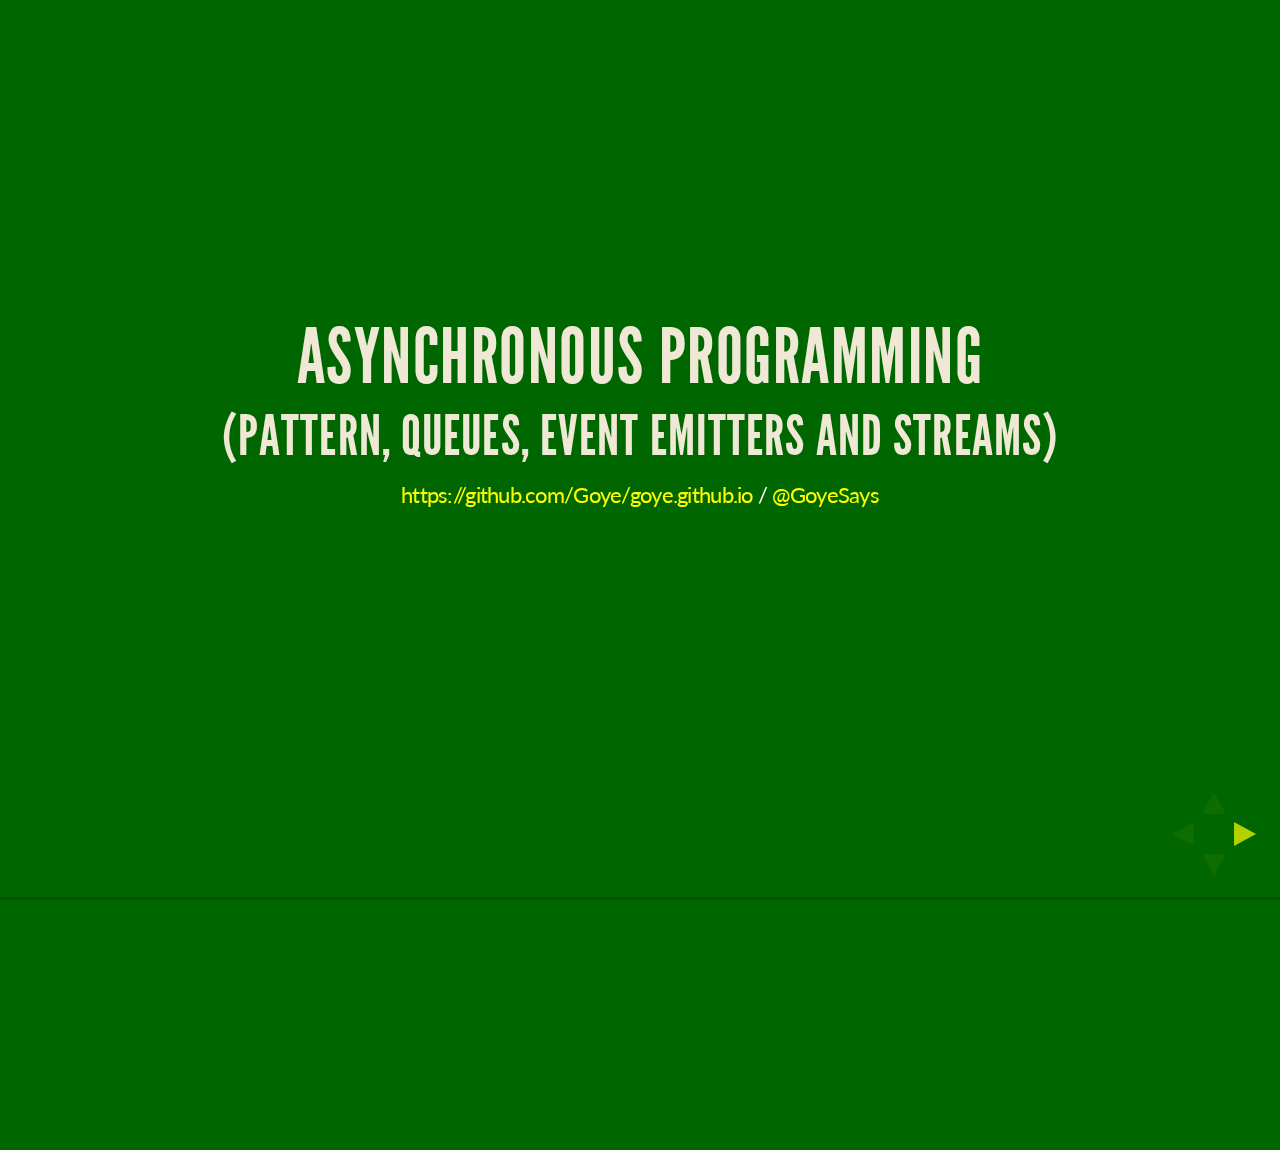
<file: Nodejs/AsynchronousProgramming/index.html>
<!doctype html>
<html lang="en">

    <head>
        <meta charset="utf-8">

        <title>Asynchronous programming</title>

        <meta name="description" content="Introduction to Asynchronous programming">
        <meta name="author" content="Goye">

        <meta name="apple-mobile-web-app-capable" content="yes" />
        <meta name="apple-mobile-web-app-status-bar-style" content="black-translucent" />

        <meta name="viewport" content="width=device-width, initial-scale=1.0, maximum-scale=1.0, user-scalable=no">

        <link rel="stylesheet" href="css/reveal.min.css">
        <link rel="stylesheet" href="css/theme/moon.css" id="theme">

        <!-- For syntax highlighting -->
        <link rel="stylesheet" href="lib/css/zenburn.css">

        <!-- If the query includes 'print-pdf', use the PDF print sheet -->
        <script>
            document.write( '<link rel="stylesheet" href="css/print/' + ( window.location.search.match( /print-pdf/gi ) ? 'pdf' : 'paper' ) + '.css" type="text/css" media="print">' );
        </script>

        <!--[if lt IE 9]>
        <script src="lib/js/html5shiv.js"></script>
        <![endif]-->
    </head>

    <body>

        <div class="reveal">

            <!-- Any section element inside of this container is displayed as a slide -->
            <div class="slides">
                <section>
                    <h2>Asynchronous programming</h2>
                    <h3>(Pattern, Queues, Event Emitters and Streams)</h3>
                    <p>
                    <small>
                      <a href="https://github.com/Goye/goye.github.io">
                        https://github.com/Goye/goye.github.io
                      </a>
                      / 
                      <a href="http://twitter.com/GoyeSays">
                        @GoyeSays
                      </a>
                    </small>
                    </p>
                </section>

                <section>
                    <section>
                        <h2>Patterns</h2>
                        <p>
                            <ul>
                            <li>NodeJS uses a CommonJS implementation</li>
                            <li>The way to include those is uses <code>require</code></li>
                            <li>Uses <code>exports</code> to make modules available</li>
                            </ul>
                        </p>
                    </section>
                    <section>
                       <h3>CommonJS</h3>
                       <p>
                       An ecosystem for JavaScript
                       outside the browser
                       </p>
                       <ul>
                           <li>Modules</li>
                           <li>Promises</li>
                           <li>Binary </li>
                           <li>Filesystem</li>
                           <li>Console</li>
                           <li>System</li>
                           <li>Testing</li>
                    </section>
                </section>

                <section>
                    <h2>The Simplest Module</h2>
                    <pre><code data-trim contenteditable>
&nbsp;
    // hello.js
    console.log('Hello World');
&nbsp;
                    </code></pre>
                    <pre><code data-trim contenteditable>
&nbsp;
    // app.js
    require('hello.js');
&nbsp;
                    </code></pre>
<!--
                    <pre><code data-trim contenteditable>
&nbsp;
    node app.js

    Hello World!
&nbsp;
                    </code></pre>
-->
                </section>

        <section>
            Wait a minute ...<br/>
            <img src="really.gif"></img>
        </section>

                <section>
                    <h3>Pattern 1: Define a Global</h3>
                    <pre><code data-trim contenteditable>
&nbsp;
    // test.js
    test = function () {
      console.log('Lots of love!');
    }
&nbsp;
                    </code></pre>
                    <pre><code data-trim contenteditable>
&nbsp;
    // app.js
    require('./test.js');
    test();
&nbsp;
                    </code></pre>
                </section>

        <section>
        <img src="please-no.gif"></img><br/>
        Use it but don't abuse it
        </section>

                <section>
                    <h3>Pattern 2: Export an Anonymous Function</h3>
                    <pre><code data-trim contenteditable>
&nbsp;
    // test.js
    module.exports = function () {
      console.log('test!');
    }
&nbsp;
                    </code></pre>
                    <pre><code data-trim contenteditable>
&nbsp;
    // app.js
    var test = require('./test.js');
    test();
&nbsp;
                    </code></pre>
                </section>

                <section>
                    <h3>Pattern 3: Export a Named Function</h3>
                    <pre><code data-trim contenteditable>
&nbsp;
    // fizz.js
    exports.fizz = function () {
      console.log('Chum the Waters!');
    }
&nbsp;
                    </code></pre>
                    <pre><code data-trim contenteditable>
&nbsp;
    // app.js
    var fizz = require('./fizz.js').fizz;
    fizz();
&nbsp;
                    </code></pre>
                </section>

                <section>
                    <h3>Pattern 4: Export Multiples Named Functions</h3>
                    <pre><code data-trim contenteditable>
&nbsp;
    // test.js
    module.exports = function () {
      start : start,
      end : end
    }

    function start () { //Do something }
    function end () { //Do something }
&nbsp;
                    </code></pre>
                    <pre><code data-trim contenteditable>
&nbsp;
    // app.js
    var test = require('./test.js');
    test.start();
    test.end();
&nbsp;
                    </code></pre>
                </section>

                <section>
                    <h3>Pattern 5: Export an Anonymous Object</h3>
                    <pre><code data-trim contenteditable>
&nbsp;
    // square.js
    var Cloud = function () { //Do something };

    Cloud.prototype.attack = function () {
      console.log('bam!');
    };

    module.exports = new Cloud();
&nbsp;
                    </code></pre>
                    <pre><code data-trim contenteditable>
&nbsp;
    // app.js
    var cloud = require('./square.js');
    cloud.attack();
&nbsp;
                    </code></pre>
                </section>

                <section>
                    <h3>Pattern 6: Export a Named Object</h3>
                    <pre><code data-trim contenteditable>
&nbsp;
    // ntd.js
    var Samus = function () {};

    Samus.prototype.shoot = function () {
      console.log('bom!');
    };

    exports.Samus = new Samus();
&nbsp;
                    </code></pre>
                    <pre><code data-trim contenteditable>
&nbsp;
    // app.js
    var ntd = require('./ntd.js').Samus;
    ntd.shoot();
&nbsp;
                    </code></pre>
                </section>

                <section>
                    <h3>Queue / Events / EventEmitter</h3>
                    <p>
                        Single threaded non blocking IO model
                    </p>
                </section>

                <section>
                    Wait what? ...<br/>
                    <img src="what.gif"></img>
                </section>

                <section>
                    <section>

                    <h2>NodeJS event loop model</h2>
                    <p>
                        <ul>
                        <li>Event driven programming</li>
                        <li>Event loop single thread</li>
                        <li>NodeJS uses a Libuv implementation</li>
                        <li>Concurrency vs Parallelism</li>
                        </ul>
                    </p>
                    </section>

                    <section>

                        <h2>NodeJS event loop model</h2>
                        <p>
                        <span class="highlight">Event-driven programming</span> is application flow control that is determined by events or changes in state. The general implementation is to have a central mechanism that listens for events and calls a callback function once an event has been detected
                        </p>
                        
                    </section>

                    <section>

                        <h2>Event loop single thread</h2>
                        <pre><code data-trim contenteditable>
                        &nbsp;
    // event.js
    var events = require('events');
    var eventEmitter = new events.EventEmitter();
     
    var ringBell = function ringBell()
    {
      console.log('ring ring so strong');
    }
    eventEmitter.on('doorOpen', ringBell);
     
    eventEmitter.emit('doorOpen');
                        &nbsp;
                        </code></pre>
                        
                    </section>

                    <section>

                        <h2>Libuv implementation</h2>
                        <p>
                        <span class="highlight">Libuv</span> is a multi-platform support library with a focus on asynchronous I/O (input/output non-blocking), provided by the supported OS (Unix, OS X and Windows at least), it's also used by Luvit, pyuv, julia, and others.
                        </p>
                        
                    </section>

                    <section>

                        <h2>Example NodeJS Processing Model</h2>
                        <img src="nodejs.png"></img>
                        
                    </section>

                    <section>

                        <h2>Concurrency vs Parallelism discussion</h2>
                        <p>
                        <q>"Everything runs in parallel except your code"</q> 
                        </p>
                    
                    </section>

                    <section>

                        <h2>Concurrency vs Parallelism discussion</h2>
                        <p>
                        <q>"Hundreds of thousands open socket with a single thread concurrently by multiplexing and sequencing all your js logic in a single stream of execution"</q> 
                        </p>
                    
                    </section>
                </section>

                <section>

                    <h2>Streams using NodeJS</h2>
                    <p>
                    Stream instances makes you easy to read, write or both data from a source and pipe it to a destination.
                    </p>
                
                </section>

                <section>

                    <h2>Reading from streams</h2>
                    <pre><code data-trim contenteditable>
                    &nbsp;
    // stream.js
    var fs = require('fs');
    var readableStream = fs.createReadStream('file.txt');
    var data = '';

    readableStream.on('data', function(bit){
        data += bit;
    });

    readableStream.on('end', function() {
        console.log(data);
    });
                    &nbsp;
                    </code></pre>
                    
                </section>

                    <section>

                        <h2>Setting encoding</h2>
                        <pre><code data-trim contenteditable>
                        &nbsp;
    // stream.js
    var fs = require('fs');
    var readableStream = fs.createReadStream('file.txt');
    var data = '';
     
    readableStream.setEncoding('utf8');
     
    readableStream.on('data', function(bit) {
        data += bit;
    });
     
    readableStream.on('end', function() {
        console.log(data);
    });
                        &nbsp;
                        </code></pre>
                        
                    </section>

                    <section>

                        <h2>Pipe</h2>
                        <pre><code data-trim contenteditable>
                        &nbsp;
    // stream.js
    var fs = require('fs');
    var readableStream = fs.createReadStream('file1.txt');
    var writableStream = fs.createWriteStream('file2.txt');
     
    readableStream.pipe(writableStream);
                        &nbsp;
                        </code></pre>
                        
                    </section>

                    <section>

                        <h2>Pipe and chaining</h2>
                        <pre><code data-trim contenteditable>
                        &nbsp;
    // stream.js
    var fs = require('fs');
    var zlib = require('zlib');
     
    fs.createReadStream('input.txt.gz')
      .pipe(zlib.createGunzip())
      .pipe(fs.createWriteStream('output.txt'));
                        &nbsp;
                        </code></pre>
                        
                    </section>

                    <section>

                        <h2>Writing to Streams</h2>
                        <pre><code data-trim contenteditable>
                        &nbsp;
    // stream.js
    var fs = require('fs');
    var readableStream = fs.createReadStream('file1.txt');
    var writableStream = fs.createWriteStream('file2.txt');
     
    readableStream.setEncoding('utf8');
     
    readableStream.on('data', function(bit) {
        writableStream.write(bit);
    });
                        &nbsp;
                        </code></pre>
                        
                    </section>

                    <section>

                        <h2>It's time to stream-adventure</h2>
                        <pre><code data-trim contenteditable>
                        &nbsp;
    // from http://nodeschool.io/
    npm install -g stream-adventure
                        &nbsp;
                        </code></pre>
                        
                    </section>

                <section>
                <h3>Thanks!</h3>
                <a href="https://github.com/Goye/goye.github.io">
                https://github.com/Goye/goye.github.io
                </a>
                </section>

            </div>

        </div>

        <script src="lib/js/head.min.js"></script>
        <script src="js/reveal.min.js"></script>

        <script>

            // Full list of configuration options available here:
            // https://github.com/hakimel/reveal.js#configuration
            Reveal.initialize({
                margin: 0,
                controls: true,
                progress: true,
                history: true,
                center: true,

                theme: Reveal.getQueryHash().theme, // available themes are in /css/theme
                transition: Reveal.getQueryHash().transition || 'default', // default/cube/page/concave/zoom/linear/fade/none

                // Optional libraries used to extend on reveal.js
                dependencies: [
                    { src: 'lib/js/classList.js', condition: function() { return !document.body.classList; } },
                    { src: 'plugin/markdown/marked.js', condition: function() { return !!document.querySelector( '[data-markdown]' ); } },
                    { src: 'plugin/markdown/markdown.js', condition: function() { return !!document.querySelector( '[data-markdown]' ); } },
                    { src: 'plugin/highlight/highlight.js', async: true, callback: function() { hljs.initHighlightingOnLoad(); } },
                    { src: 'plugin/zoom-js/zoom.js', async: true, condition: function() { return !!document.body.classList; } },
                    { src: 'plugin/notes/notes.js', async: true, condition: function() { return !!document.body.classList; } }
                ]
            });

        </script>

    </body>
</html>
</file>
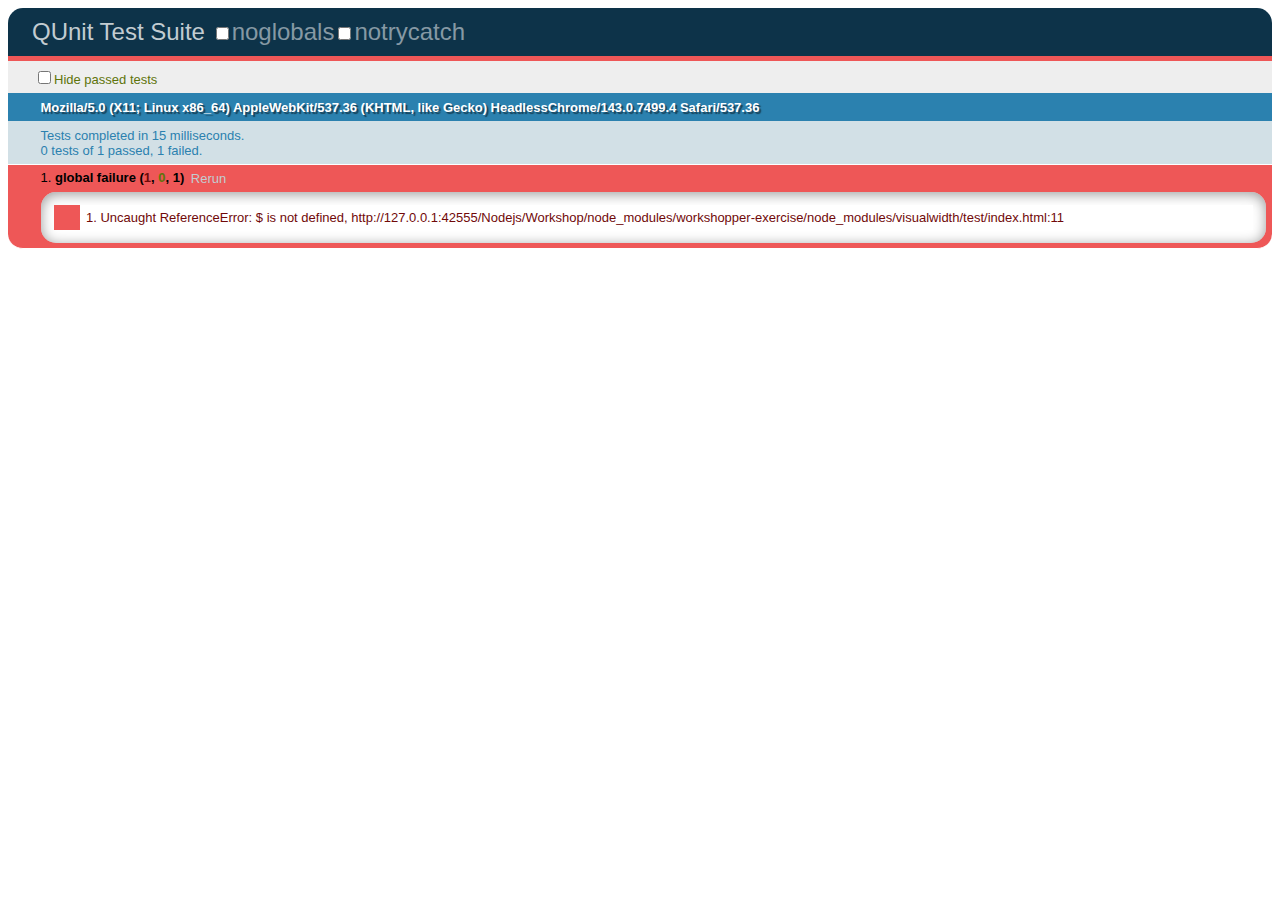
<file: Nodejs/Workshop/node_modules/workshopper-exercise/node_modules/visualwidth/test/index.html>
<!DOCTYPE html>
<html>
<head>
	<meta charset="UTF-8" />
	<title>QUnit Test Suite</title>
	<link rel="stylesheet" href="./qunit-git.css" type="text/css" media="screen">
	<script type="text/javascript" src="./qunit.js"></script>
	<script type="text/javascript" src="../visualwidth.js"></script>
	<script type="text/javascript" src="http://ajax.aspnetcdn.com/ajax/jquery/jquery-1.6.1.min.js"></script>
    <script type="text/javascript">
        $(function () {
            $.ajax({url:'../t/test.js', dataType: 'text', cache: false}).success(function (dat) {
                with ({is: QUnit.equal, subtest: QUnit.test, width: VisualWidth.width, truncate: VisualWidth.truncate}) {
                    eval(dat);
                }
            });
        });
    </script>
</head>
<body>
	<h1 id="qunit-header">QUnit Test Suite</h1>
	<h2 id="qunit-banner"></h2>
	<div id="qunit-testrunner-toolbar"></div>
	<h2 id="qunit-userAgent"></h2>
	<ol id="qunit-tests"></ol>
	<div id="qunit-fixture">test markup</div>
</body>
</html>
</file>
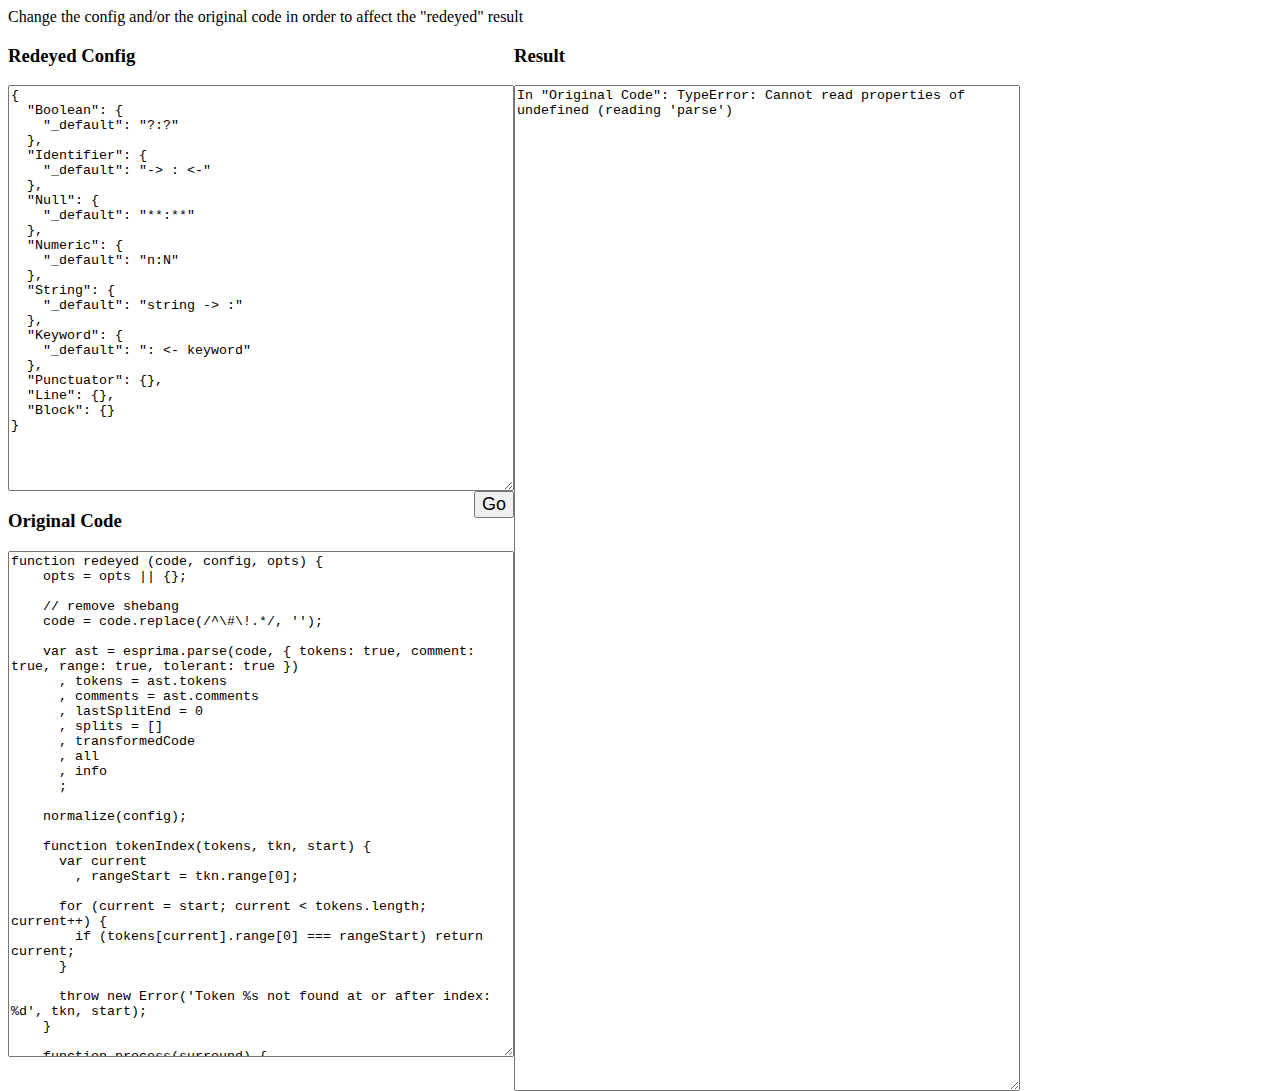
<file: Nodejs/Workshop/node_modules/workshopper/node_modules/msee/node_modules/cardinal/node_modules/redeyed/examples/browser/index.html>
<!DOCTYPE html>
<html>
<head>
    <meta charset=utf-8 />
    <title></title>
    <link rel="stylesheet" type="text/css" media="screen" href="index.css" />
</head>
<body>
    <header>
        <span>Change the config and/or the original code in order to affect the "redeyed" result</span>
    </header>
    <section class="edit">
        <section>
            <h3>Redeyed Config </h3>
            <textarea class="config"></textarea>
            <button class="go">Go</button>
        </section>
        <section>
            <h3>Original Code</h3>
            <textarea class="code"></textarea>
        </section>
    </section>
    <section class="results">
        <h3>Result</h3>
        <textarea class="result" readonly="readonly"></textarea>
    </section>


    <script type="text/javascript" src="http://ajax.googleapis.com/ajax/libs/jquery/1.8.1/jquery.min.js"></script>
    <script type="text/javascript" src="https://raw.github.com/ariya/esprima/master/esprima.js"></script>
    <script type="text/javascript" src="../../redeyed.js"></script>
    <script type="text/javascript" src="./sample-config.js"></script>
    <script type="text/javascript" src="./index.js"></script>
</body>
</html>
</file>
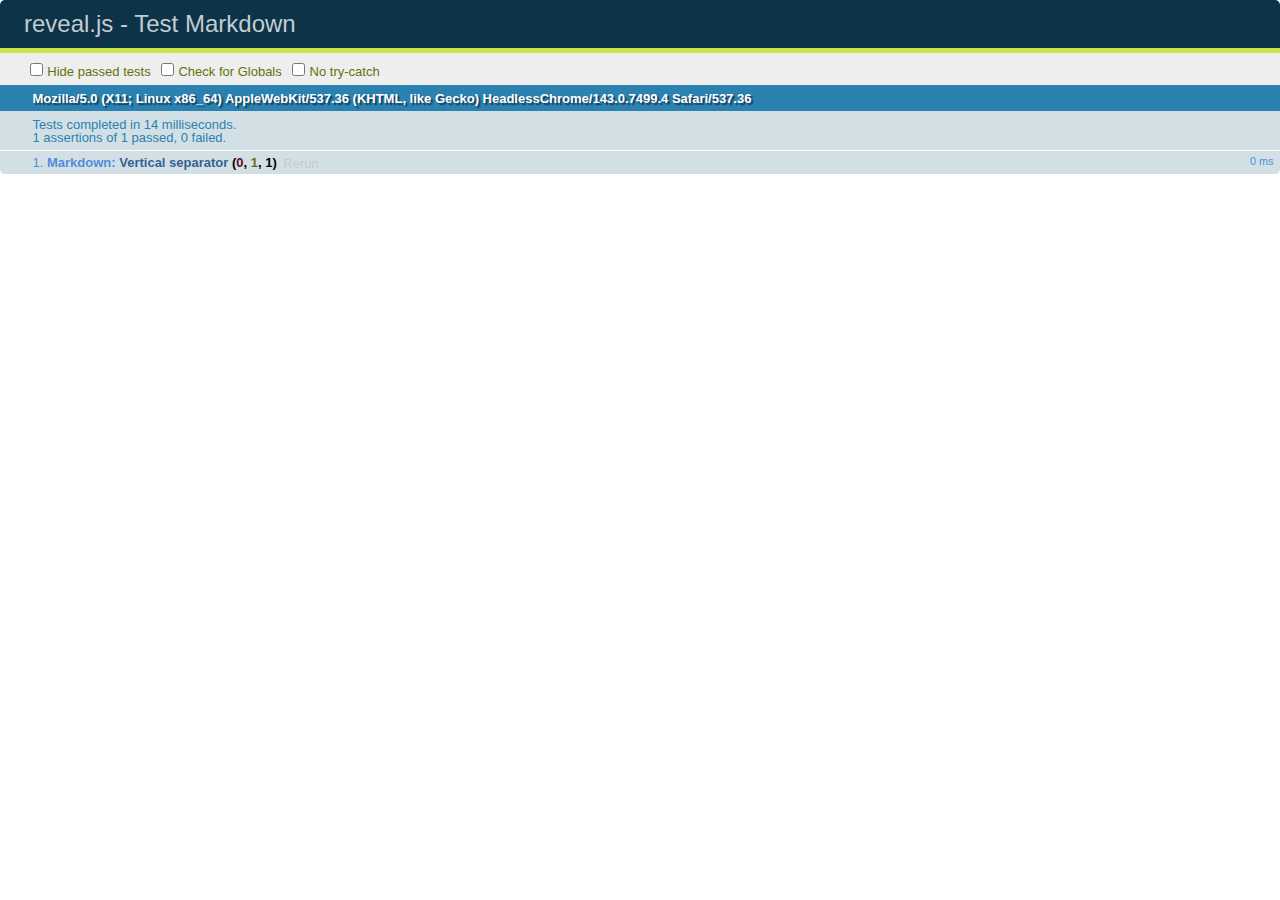
<file: JavascriptCourse/SeasonFive/test/test-markdown.html>
<!doctype html>
<html lang="en">

	<head>
		<meta charset="utf-8">

		<title>reveal.js - Test Markdown</title>

		<link rel="stylesheet" href="../css/reveal.min.css">
		<link rel="stylesheet" href="qunit-1.12.0.css">
	</head>

	<body style="overflow: auto;">

		<div id="qunit"></div>
  		<div id="qunit-fixture"></div>

		<div class="reveal" style="display: none;">

			<div class="slides">

				<!-- <section data-markdown="example.md" data-separator="^\n\n\n" data-vertical="^\n\n"></section> -->

				<!-- Slides are separated by newline + three dashes + newline, vertical slides identical but two dashes -->
				<section data-markdown data-separator="^\n---\n$" data-vertical="^\n--\n$">
					<script type="text/template">
						## Slide 1.1

						--

						## Slide 1.2

						---

						## Slide 2
					</script>
				</section>

			</div>

		</div>

		<script src="../lib/js/head.min.js"></script>
		<script src="../js/reveal.min.js"></script>
		<script src="../plugin/markdown/marked.js"></script>
		<script src="../plugin/markdown/markdown.js"></script>
		<script src="qunit-1.12.0.js"></script>

		<script src="test-markdown.js"></script>

	</body>
</html>
</file>
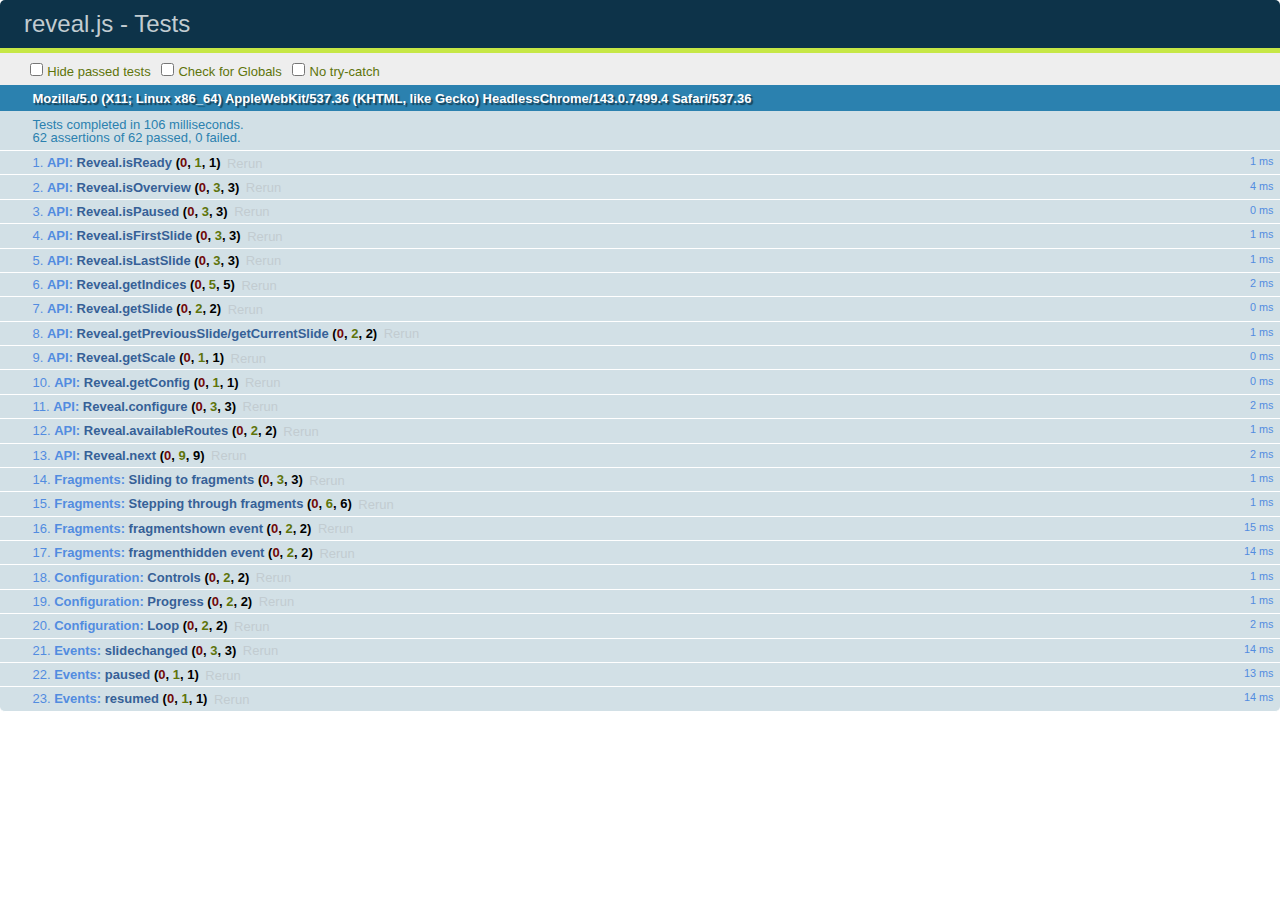
<file: JavascriptCourse/SeasonFive/test/test.html>
<!doctype html>
<html lang="en">

	<head>
		<meta charset="utf-8">

		<title>reveal.js - Tests</title>

		<link rel="stylesheet" href="../css/reveal.min.css">
		<link rel="stylesheet" href="qunit-1.12.0.css">
	</head>

	<body style="overflow: auto;">

		<div id="qunit"></div>
  		<div id="qunit-fixture"></div>

		<div class="reveal" style="display: none;">

			<div class="slides">

				<section>
					<h1>1</h1>
				</section>

				<section>
					<section>
						<h1>2.1</h1>
					</section>
					<section>
						<h1>2.2</h1>
					</section>
					<section>
						<h1>2.3</h1>
					</section>
				</section>

				<section>
					<h1>4</h1>
					<ul>
						<li class="fragment">4.1</li>
						<li class="fragment">4.2</li>
						<li class="fragment">4.3</li>
					</ul>
				</section>

				<section>
					<h1>4</h1>
				</section>

			</div>

		</div>

		<script src="../lib/js/head.min.js"></script>
		<script src="../js/reveal.min.js"></script>
		<script src="qunit-1.12.0.js"></script>

		<script src="test.js"></script>

	</body>
</html>
</file>
<file: JavascriptCourse/SeasonFive/css/theme/moon.css>
@import url(https://fonts.googleapis.com/css?family=Lato:400,700,400italic,700italic);
/**
 * Solarized Dark theme for reveal.js.
 * Author: Achim Staebler
 */
@font-face {
  font-family: 'League Gothic';
  src: url("../../lib/font/league_gothic-webfont.eot");
  src: url("../../lib/font/league_gothic-webfont.eot?#iefix") format("embedded-opentype"), url("../../lib/font/league_gothic-webfont.woff") format("woff"), url("../../lib/font/league_gothic-webfont.ttf") format("truetype"), url("../../lib/font/league_gothic-webfont.svg#LeagueGothicRegular") format("svg");
  font-weight: normal;
  font-style: normal; }

/**
 * Solarized colors by Ethan Schoonover
 */
html * {
  color-profile: sRGB;
  rendering-intent: auto; }

/*********************************************
 * GLOBAL STYLES
 *********************************************/
body {
  background: #F7EF04;
  background-color: #F7EF04; }

.reveal {
  font-family: "Lato", sans-serif;
  font-size: 36px;
  font-weight: 200;
  letter-spacing: -0.02em;
  color: #fff; }

::selection {
  color: white;
  background: #58FA58;
  text-shadow: none; }

/*********************************************
 * HEADERS
 *********************************************/
.reveal h1,
.reveal h2,
.reveal h3,
.reveal h4,
.reveal h5,
.reveal h6 {
  margin: 0 0 20px 0;
  color: #FFF;
  font-family: "League Gothic", Impact, sans-serif;
  line-height: 0.9em;
  letter-spacing: 0.02em;
  text-transform: uppercase;
  text-shadow: none; }

.reveal h1 {
  text-shadow: 0px 0px 6px rgba(0, 0, 0, 0.2); }

.reveal p,
.reveal ul li {
  color: #000;
}

/*********************************************
 * LINKS
 *********************************************/
.reveal a:not(.image) {
  color: #000;
  text-decoration: none;
  -webkit-transition: color .15s ease;
  -moz-transition: color .15s ease;
  -ms-transition: color .15s ease;
  -o-transition: color .15s ease;
  transition: color .15s ease; }

.reveal a:not(.image):hover {
  color: #78b9e6;
  text-shadow: none;
  border: none; }

.reveal .roll span:after {
  color: #fff;
  background: #1a6091; }

/*********************************************
 * IMAGES
 *********************************************/
.reveal section img {
  margin: 15px 0px;
  background: rgba(255, 255, 255, 0.12);
  border: 4px solid #93a1a1;
  box-shadow: 0 0 10px rgba(0, 0, 0, 0.15);
  -webkit-transition: all .2s linear;
  -moz-transition: all .2s linear;
  -ms-transition: all .2s linear;
  -o-transition: all .2s linear;
  transition: all .2s linear; }

.reveal a:hover img {
  background: rgba(255, 255, 255, 0.2);
  border-color: #268bd2;
  box-shadow: 0 0 20px rgba(0, 0, 0, 0.55); }

/*********************************************
 * NAVIGATION CONTROLS
 *********************************************/
.reveal .controls div.navigate-left,
.reveal .controls div.navigate-left.enabled {
  border-right-color: #FFFF00; }

.reveal .controls div.navigate-right,
.reveal .controls div.navigate-right.enabled {
  border-left-color: #FFFF00; }

.reveal .controls div.navigate-up,
.reveal .controls div.navigate-up.enabled {
  border-bottom-color: #FFFF00; }

.reveal .controls div.navigate-down,
.reveal .controls div.navigate-down.enabled {
  border-top-color: #FFFF00; }

.reveal .controls div.navigate-left.enabled:hover {
  border-right-color: #78b9e6; }

.reveal .controls div.navigate-right.enabled:hover {
  border-left-color: #78b9e6; }

.reveal .controls div.navigate-up.enabled:hover {
  border-bottom-color: #78b9e6; }

.reveal .controls div.navigate-down.enabled:hover {
  border-top-color: #78b9e6; }

.highlight {
  color: #FFFF00 !important;
  font-family: monospace !important;
}

/*********************************************
 * PROGRESS BAR
 *********************************************/
.reveal .progress {
  background: rgba(0, 0, 0, 0.2); }

.reveal .progress span {
  background: #268bd2;
  -webkit-transition: width 800ms cubic-bezier(0.26, 0.86, 0.44, 0.985);
  -moz-transition: width 800ms cubic-bezier(0.26, 0.86, 0.44, 0.985);
  -ms-transition: width 800ms cubic-bezier(0.26, 0.86, 0.44, 0.985);
  -o-transition: width 800ms cubic-bezier(0.26, 0.86, 0.44, 0.985);
  transition: width 800ms cubic-bezier(0.26, 0.86, 0.44, 0.985); }
</file>
<file: JavascriptCourse/SeasonFive/lib/css/zenburn.css>
/*

Zenburn style from voldmar.ru (c) Vladimir Epifanov <voldmar@voldmar.ru>
based on dark.css by Ivan Sagalaev

*/

pre code {
  display: block; padding: 0.5em;
  background: #3F3F3F;
  color: #DCDCDC;
}

pre .keyword,
pre .tag,
pre .css .class,
pre .css .id,
pre .lisp .title,
pre .nginx .title,
pre .request,
pre .status,
pre .clojure .attribute {
  color: #E3CEAB;
}

pre .django .template_tag,
pre .django .variable,
pre .django .filter .argument {
  color: #DCDCDC;
}

pre .number,
pre .date {
  color: #8CD0D3;
}

pre .dos .envvar,
pre .dos .stream,
pre .variable,
pre .apache .sqbracket {
  color: #EFDCBC;
}

pre .dos .flow,
pre .diff .change,
pre .python .exception,
pre .python .built_in,
pre .literal,
pre .tex .special {
  color: #EFEFAF;
}

pre .diff .chunk,
pre .subst {
  color: #8F8F8F;
}

pre .dos .keyword,
pre .python .decorator,
pre .title,
pre .haskell .type,
pre .diff .header,
pre .ruby .class .parent,
pre .apache .tag,
pre .nginx .built_in,
pre .tex .command,
pre .prompt {
    color: #efef8f;
}

pre .dos .winutils,
pre .ruby .symbol,
pre .ruby .symbol .string,
pre .ruby .string {
  color: #DCA3A3;
}

pre .diff .deletion,
pre .string,
pre .tag .value,
pre .preprocessor,
pre .built_in,
pre .sql .aggregate,
pre .javadoc,
pre .smalltalk .class,
pre .smalltalk .localvars,
pre .smalltalk .array,
pre .css .rules .value,
pre .attr_selector,
pre .pseudo,
pre .apache .cbracket,
pre .tex .formula {
  color: #CC9393;
}

pre .shebang,
pre .diff .addition,
pre .comment,
pre .java .annotation,
pre .template_comment,
pre .pi,
pre .doctype {
  color: #7F9F7F;
}

pre .coffeescript .javascript,
pre .javascript .xml,
pre .tex .formula,
pre .xml .javascript,
pre .xml .vbscript,
pre .xml .css,
pre .xml .cdata {
  opacity: 0.5;
}
</file>
<file: JavascriptCourse/SeasonFour/css/theme/moon.css>
@import url(https://fonts.googleapis.com/css?family=Lato:400,700,400italic,700italic);
/**
 * Solarized Dark theme for reveal.js.
 * Author: Achim Staebler
 */
@font-face {
  font-family: 'League Gothic';
  src: url("../../lib/font/league_gothic-webfont.eot");
  src: url("../../lib/font/league_gothic-webfont.eot?#iefix") format("embedded-opentype"), url("../../lib/font/league_gothic-webfont.woff") format("woff"), url("../../lib/font/league_gothic-webfont.ttf") format("truetype"), url("../../lib/font/league_gothic-webfont.svg#LeagueGothicRegular") format("svg");
  font-weight: normal;
  font-style: normal; }

/**
 * Solarized colors by Ethan Schoonover
 */
html * {
  color-profile: sRGB;
  rendering-intent: auto; }

/*********************************************
 * GLOBAL STYLES
 *********************************************/
body {
  background: #F7EF04;
  background-color: #F7EF04; }

.reveal {
  font-family: "Lato", sans-serif;
  font-size: 36px;
  font-weight: 200;
  letter-spacing: -0.02em;
  color: #fff; }

::selection {
  color: white;
  background: #58FA58;
  text-shadow: none; }

/*********************************************
 * HEADERS
 *********************************************/
.reveal h1,
.reveal h2,
.reveal h3,
.reveal h4,
.reveal h5,
.reveal h6 {
  margin: 0 0 20px 0;
  color: #FFF;
  font-family: "League Gothic", Impact, sans-serif;
  line-height: 0.9em;
  letter-spacing: 0.02em;
  text-transform: uppercase;
  text-shadow: none; }

.reveal h1 {
  text-shadow: 0px 0px 6px rgba(0, 0, 0, 0.2); }

.reveal p,
.reveal ul li {
  color: #000;
}

/*********************************************
 * LINKS
 *********************************************/
.reveal a:not(.image) {
  color: #000;
  text-decoration: none;
  -webkit-transition: color .15s ease;
  -moz-transition: color .15s ease;
  -ms-transition: color .15s ease;
  -o-transition: color .15s ease;
  transition: color .15s ease; }

.reveal a:not(.image):hover {
  color: #78b9e6;
  text-shadow: none;
  border: none; }

.reveal .roll span:after {
  color: #fff;
  background: #1a6091; }

/*********************************************
 * IMAGES
 *********************************************/
.reveal section img {
  margin: 15px 0px;
  background: rgba(255, 255, 255, 0.12);
  border: 4px solid #93a1a1;
  box-shadow: 0 0 10px rgba(0, 0, 0, 0.15);
  -webkit-transition: all .2s linear;
  -moz-transition: all .2s linear;
  -ms-transition: all .2s linear;
  -o-transition: all .2s linear;
  transition: all .2s linear; }

.reveal a:hover img {
  background: rgba(255, 255, 255, 0.2);
  border-color: #268bd2;
  box-shadow: 0 0 20px rgba(0, 0, 0, 0.55); }

/*********************************************
 * NAVIGATION CONTROLS
 *********************************************/
.reveal .controls div.navigate-left,
.reveal .controls div.navigate-left.enabled {
  border-right-color: #FFFF00; }

.reveal .controls div.navigate-right,
.reveal .controls div.navigate-right.enabled {
  border-left-color: #FFFF00; }

.reveal .controls div.navigate-up,
.reveal .controls div.navigate-up.enabled {
  border-bottom-color: #FFFF00; }

.reveal .controls div.navigate-down,
.reveal .controls div.navigate-down.enabled {
  border-top-color: #FFFF00; }

.reveal .controls div.navigate-left.enabled:hover {
  border-right-color: #78b9e6; }

.reveal .controls div.navigate-right.enabled:hover {
  border-left-color: #78b9e6; }

.reveal .controls div.navigate-up.enabled:hover {
  border-bottom-color: #78b9e6; }

.reveal .controls div.navigate-down.enabled:hover {
  border-top-color: #78b9e6; }

.highlight {
  color: #FFFF00 !important;
  font-family: monospace !important;
}

/*********************************************
 * PROGRESS BAR
 *********************************************/
.reveal .progress {
  background: rgba(0, 0, 0, 0.2); }

.reveal .progress span {
  background: #268bd2;
  -webkit-transition: width 800ms cubic-bezier(0.26, 0.86, 0.44, 0.985);
  -moz-transition: width 800ms cubic-bezier(0.26, 0.86, 0.44, 0.985);
  -ms-transition: width 800ms cubic-bezier(0.26, 0.86, 0.44, 0.985);
  -o-transition: width 800ms cubic-bezier(0.26, 0.86, 0.44, 0.985);
  transition: width 800ms cubic-bezier(0.26, 0.86, 0.44, 0.985); }
</file>
<file: JavascriptCourse/SeasonFour/lib/css/zenburn.css>
/*

Zenburn style from voldmar.ru (c) Vladimir Epifanov <voldmar@voldmar.ru>
based on dark.css by Ivan Sagalaev

*/

pre code {
  display: block; padding: 0.5em;
  background: #3F3F3F;
  color: #DCDCDC;
}

pre .keyword,
pre .tag,
pre .css .class,
pre .css .id,
pre .lisp .title,
pre .nginx .title,
pre .request,
pre .status,
pre .clojure .attribute {
  color: #E3CEAB;
}

pre .django .template_tag,
pre .django .variable,
pre .django .filter .argument {
  color: #DCDCDC;
}

pre .number,
pre .date {
  color: #8CD0D3;
}

pre .dos .envvar,
pre .dos .stream,
pre .variable,
pre .apache .sqbracket {
  color: #EFDCBC;
}

pre .dos .flow,
pre .diff .change,
pre .python .exception,
pre .python .built_in,
pre .literal,
pre .tex .special {
  color: #EFEFAF;
}

pre .diff .chunk,
pre .subst {
  color: #8F8F8F;
}

pre .dos .keyword,
pre .python .decorator,
pre .title,
pre .haskell .type,
pre .diff .header,
pre .ruby .class .parent,
pre .apache .tag,
pre .nginx .built_in,
pre .tex .command,
pre .prompt {
    color: #efef8f;
}

pre .dos .winutils,
pre .ruby .symbol,
pre .ruby .symbol .string,
pre .ruby .string {
  color: #DCA3A3;
}

pre .diff .deletion,
pre .string,
pre .tag .value,
pre .preprocessor,
pre .built_in,
pre .sql .aggregate,
pre .javadoc,
pre .smalltalk .class,
pre .smalltalk .localvars,
pre .smalltalk .array,
pre .css .rules .value,
pre .attr_selector,
pre .pseudo,
pre .apache .cbracket,
pre .tex .formula {
  color: #CC9393;
}

pre .shebang,
pre .diff .addition,
pre .comment,
pre .java .annotation,
pre .template_comment,
pre .pi,
pre .doctype {
  color: #7F9F7F;
}

pre .coffeescript .javascript,
pre .javascript .xml,
pre .tex .formula,
pre .xml .javascript,
pre .xml .vbscript,
pre .xml .css,
pre .xml .cdata {
  opacity: 0.5;
}
</file>
<file: JavascriptCourse/SeasonThree/css/theme/moon.css>
@import url(https://fonts.googleapis.com/css?family=Lato:400,700,400italic,700italic);
/**
 * Solarized Dark theme for reveal.js.
 * Author: Achim Staebler
 */
@font-face {
  font-family: 'League Gothic';
  src: url("../../lib/font/league_gothic-webfont.eot");
  src: url("../../lib/font/league_gothic-webfont.eot?#iefix") format("embedded-opentype"), url("../../lib/font/league_gothic-webfont.woff") format("woff"), url("../../lib/font/league_gothic-webfont.ttf") format("truetype"), url("../../lib/font/league_gothic-webfont.svg#LeagueGothicRegular") format("svg");
  font-weight: normal;
  font-style: normal; }

/**
 * Solarized colors by Ethan Schoonover
 */
html * {
  color-profile: sRGB;
  rendering-intent: auto; }

/*********************************************
 * GLOBAL STYLES
 *********************************************/
body {
  background: #F7EF04;
  background-color: #F7EF04; }

.reveal {
  font-family: "Lato", sans-serif;
  font-size: 36px;
  font-weight: 200;
  letter-spacing: -0.02em;
  color: #fff; }

::selection {
  color: white;
  background: #58FA58;
  text-shadow: none; }

/*********************************************
 * HEADERS
 *********************************************/
.reveal h1,
.reveal h2,
.reveal h3,
.reveal h4,
.reveal h5,
.reveal h6 {
  margin: 0 0 20px 0;
  color: #FFF;
  font-family: "League Gothic", Impact, sans-serif;
  line-height: 0.9em;
  letter-spacing: 0.02em;
  text-transform: uppercase;
  text-shadow: none; }

.reveal h1 {
  text-shadow: 0px 0px 6px rgba(0, 0, 0, 0.2); }

.reveal p,
.reveal ul li {
  color: #000;
}

/*********************************************
 * LINKS
 *********************************************/
.reveal a:not(.image) {
  color: #000;
  text-decoration: none;
  -webkit-transition: color .15s ease;
  -moz-transition: color .15s ease;
  -ms-transition: color .15s ease;
  -o-transition: color .15s ease;
  transition: color .15s ease; }

.reveal a:not(.image):hover {
  color: #78b9e6;
  text-shadow: none;
  border: none; }

.reveal .roll span:after {
  color: #fff;
  background: #1a6091; }

/*********************************************
 * IMAGES
 *********************************************/
.reveal section img {
  margin: 15px 0px;
  background: rgba(255, 255, 255, 0.12);
  border: 4px solid #93a1a1;
  box-shadow: 0 0 10px rgba(0, 0, 0, 0.15);
  -webkit-transition: all .2s linear;
  -moz-transition: all .2s linear;
  -ms-transition: all .2s linear;
  -o-transition: all .2s linear;
  transition: all .2s linear; }

.reveal a:hover img {
  background: rgba(255, 255, 255, 0.2);
  border-color: #268bd2;
  box-shadow: 0 0 20px rgba(0, 0, 0, 0.55); }

/*********************************************
 * NAVIGATION CONTROLS
 *********************************************/
.reveal .controls div.navigate-left,
.reveal .controls div.navigate-left.enabled {
  border-right-color: #FFFF00; }

.reveal .controls div.navigate-right,
.reveal .controls div.navigate-right.enabled {
  border-left-color: #FFFF00; }

.reveal .controls div.navigate-up,
.reveal .controls div.navigate-up.enabled {
  border-bottom-color: #FFFF00; }

.reveal .controls div.navigate-down,
.reveal .controls div.navigate-down.enabled {
  border-top-color: #FFFF00; }

.reveal .controls div.navigate-left.enabled:hover {
  border-right-color: #78b9e6; }

.reveal .controls div.navigate-right.enabled:hover {
  border-left-color: #78b9e6; }

.reveal .controls div.navigate-up.enabled:hover {
  border-bottom-color: #78b9e6; }

.reveal .controls div.navigate-down.enabled:hover {
  border-top-color: #78b9e6; }

.highlight {
  color: #FFFF00 !important;
  font-family: monospace !important;
}

/*********************************************
 * PROGRESS BAR
 *********************************************/
.reveal .progress {
  background: rgba(0, 0, 0, 0.2); }

.reveal .progress span {
  background: #268bd2;
  -webkit-transition: width 800ms cubic-bezier(0.26, 0.86, 0.44, 0.985);
  -moz-transition: width 800ms cubic-bezier(0.26, 0.86, 0.44, 0.985);
  -ms-transition: width 800ms cubic-bezier(0.26, 0.86, 0.44, 0.985);
  -o-transition: width 800ms cubic-bezier(0.26, 0.86, 0.44, 0.985);
  transition: width 800ms cubic-bezier(0.26, 0.86, 0.44, 0.985); }
</file>
<file: JavascriptCourse/SeasonThree/lib/css/zenburn.css>
/*

Zenburn style from voldmar.ru (c) Vladimir Epifanov <voldmar@voldmar.ru>
based on dark.css by Ivan Sagalaev

*/

pre code {
  display: block; padding: 0.5em;
  background: #3F3F3F;
  color: #DCDCDC;
}

pre .keyword,
pre .tag,
pre .css .class,
pre .css .id,
pre .lisp .title,
pre .nginx .title,
pre .request,
pre .status,
pre .clojure .attribute {
  color: #E3CEAB;
}

pre .django .template_tag,
pre .django .variable,
pre .django .filter .argument {
  color: #DCDCDC;
}

pre .number,
pre .date {
  color: #8CD0D3;
}

pre .dos .envvar,
pre .dos .stream,
pre .variable,
pre .apache .sqbracket {
  color: #EFDCBC;
}

pre .dos .flow,
pre .diff .change,
pre .python .exception,
pre .python .built_in,
pre .literal,
pre .tex .special {
  color: #EFEFAF;
}

pre .diff .chunk,
pre .subst {
  color: #8F8F8F;
}

pre .dos .keyword,
pre .python .decorator,
pre .title,
pre .haskell .type,
pre .diff .header,
pre .ruby .class .parent,
pre .apache .tag,
pre .nginx .built_in,
pre .tex .command,
pre .prompt {
    color: #efef8f;
}

pre .dos .winutils,
pre .ruby .symbol,
pre .ruby .symbol .string,
pre .ruby .string {
  color: #DCA3A3;
}

pre .diff .deletion,
pre .string,
pre .tag .value,
pre .preprocessor,
pre .built_in,
pre .sql .aggregate,
pre .javadoc,
pre .smalltalk .class,
pre .smalltalk .localvars,
pre .smalltalk .array,
pre .css .rules .value,
pre .attr_selector,
pre .pseudo,
pre .apache .cbracket,
pre .tex .formula {
  color: #CC9393;
}

pre .shebang,
pre .diff .addition,
pre .comment,
pre .java .annotation,
pre .template_comment,
pre .pi,
pre .doctype {
  color: #7F9F7F;
}

pre .coffeescript .javascript,
pre .javascript .xml,
pre .tex .formula,
pre .xml .javascript,
pre .xml .vbscript,
pre .xml .css,
pre .xml .cdata {
  opacity: 0.5;
}
</file>
<file: JavascriptCourse/SeasonTwo/css/theme/moon.css>
@import url(https://fonts.googleapis.com/css?family=Lato:400,700,400italic,700italic);
/**
 * Solarized Dark theme for reveal.js.
 * Author: Achim Staebler
 */
@font-face {
  font-family: 'League Gothic';
  src: url("../../lib/font/league_gothic-webfont.eot");
  src: url("../../lib/font/league_gothic-webfont.eot?#iefix") format("embedded-opentype"), url("../../lib/font/league_gothic-webfont.woff") format("woff"), url("../../lib/font/league_gothic-webfont.ttf") format("truetype"), url("../../lib/font/league_gothic-webfont.svg#LeagueGothicRegular") format("svg");
  font-weight: normal;
  font-style: normal; }

/**
 * Solarized colors by Ethan Schoonover
 */
html * {
  color-profile: sRGB;
  rendering-intent: auto; }

/*********************************************
 * GLOBAL STYLES
 *********************************************/
body {
  background: #F7EF04;
  background-color: #F7EF04; }

.reveal {
  font-family: "Lato", sans-serif;
  font-size: 36px;
  font-weight: 200;
  letter-spacing: -0.02em;
  color: #fff; }

::selection {
  color: white;
  background: #58FA58;
  text-shadow: none; }

/*********************************************
 * HEADERS
 *********************************************/
.reveal h1,
.reveal h2,
.reveal h3,
.reveal h4,
.reveal h5,
.reveal h6 {
  margin: 0 0 20px 0;
  color: #FFF;
  font-family: "League Gothic", Impact, sans-serif;
  line-height: 0.9em;
  letter-spacing: 0.02em;
  text-transform: uppercase;
  text-shadow: none; }

.reveal h1 {
  text-shadow: 0px 0px 6px rgba(0, 0, 0, 0.2); }

.reveal p,
.reveal ul li {
  color: #000;
}

/*********************************************
 * LINKS
 *********************************************/
.reveal a:not(.image) {
  color: #000;
  text-decoration: none;
  -webkit-transition: color .15s ease;
  -moz-transition: color .15s ease;
  -ms-transition: color .15s ease;
  -o-transition: color .15s ease;
  transition: color .15s ease; }

.reveal a:not(.image):hover {
  color: #78b9e6;
  text-shadow: none;
  border: none; }

.reveal .roll span:after {
  color: #fff;
  background: #1a6091; }

/*********************************************
 * IMAGES
 *********************************************/
.reveal section img {
  margin: 15px 0px;
  background: rgba(255, 255, 255, 0.12);
  border: 4px solid #93a1a1;
  box-shadow: 0 0 10px rgba(0, 0, 0, 0.15);
  -webkit-transition: all .2s linear;
  -moz-transition: all .2s linear;
  -ms-transition: all .2s linear;
  -o-transition: all .2s linear;
  transition: all .2s linear; }

.reveal a:hover img {
  background: rgba(255, 255, 255, 0.2);
  border-color: #268bd2;
  box-shadow: 0 0 20px rgba(0, 0, 0, 0.55); }

/*********************************************
 * NAVIGATION CONTROLS
 *********************************************/
.reveal .controls div.navigate-left,
.reveal .controls div.navigate-left.enabled {
  border-right-color: #FFFF00; }

.reveal .controls div.navigate-right,
.reveal .controls div.navigate-right.enabled {
  border-left-color: #FFFF00; }

.reveal .controls div.navigate-up,
.reveal .controls div.navigate-up.enabled {
  border-bottom-color: #FFFF00; }

.reveal .controls div.navigate-down,
.reveal .controls div.navigate-down.enabled {
  border-top-color: #FFFF00; }

.reveal .controls div.navigate-left.enabled:hover {
  border-right-color: #78b9e6; }

.reveal .controls div.navigate-right.enabled:hover {
  border-left-color: #78b9e6; }

.reveal .controls div.navigate-up.enabled:hover {
  border-bottom-color: #78b9e6; }

.reveal .controls div.navigate-down.enabled:hover {
  border-top-color: #78b9e6; }

.highlight {
  color: #FFFF00 !important;
  font-family: monospace !important;
}

/*********************************************
 * PROGRESS BAR
 *********************************************/
.reveal .progress {
  background: rgba(0, 0, 0, 0.2); }

.reveal .progress span {
  background: #268bd2;
  -webkit-transition: width 800ms cubic-bezier(0.26, 0.86, 0.44, 0.985);
  -moz-transition: width 800ms cubic-bezier(0.26, 0.86, 0.44, 0.985);
  -ms-transition: width 800ms cubic-bezier(0.26, 0.86, 0.44, 0.985);
  -o-transition: width 800ms cubic-bezier(0.26, 0.86, 0.44, 0.985);
  transition: width 800ms cubic-bezier(0.26, 0.86, 0.44, 0.985); }
</file>
<file: JavascriptCourse/SeasonTwo/lib/css/zenburn.css>
/*

Zenburn style from voldmar.ru (c) Vladimir Epifanov <voldmar@voldmar.ru>
based on dark.css by Ivan Sagalaev

*/

pre code {
  display: block; padding: 0.5em;
  background: #3F3F3F;
  color: #DCDCDC;
}

pre .keyword,
pre .tag,
pre .css .class,
pre .css .id,
pre .lisp .title,
pre .nginx .title,
pre .request,
pre .status,
pre .clojure .attribute {
  color: #E3CEAB;
}

pre .django .template_tag,
pre .django .variable,
pre .django .filter .argument {
  color: #DCDCDC;
}

pre .number,
pre .date {
  color: #8CD0D3;
}

pre .dos .envvar,
pre .dos .stream,
pre .variable,
pre .apache .sqbracket {
  color: #EFDCBC;
}

pre .dos .flow,
pre .diff .change,
pre .python .exception,
pre .python .built_in,
pre .literal,
pre .tex .special {
  color: #EFEFAF;
}

pre .diff .chunk,
pre .subst {
  color: #8F8F8F;
}

pre .dos .keyword,
pre .python .decorator,
pre .title,
pre .haskell .type,
pre .diff .header,
pre .ruby .class .parent,
pre .apache .tag,
pre .nginx .built_in,
pre .tex .command,
pre .prompt {
    color: #efef8f;
}

pre .dos .winutils,
pre .ruby .symbol,
pre .ruby .symbol .string,
pre .ruby .string {
  color: #DCA3A3;
}

pre .diff .deletion,
pre .string,
pre .tag .value,
pre .preprocessor,
pre .built_in,
pre .sql .aggregate,
pre .javadoc,
pre .smalltalk .class,
pre .smalltalk .localvars,
pre .smalltalk .array,
pre .css .rules .value,
pre .attr_selector,
pre .pseudo,
pre .apache .cbracket,
pre .tex .formula {
  color: #CC9393;
}

pre .shebang,
pre .diff .addition,
pre .comment,
pre .java .annotation,
pre .template_comment,
pre .pi,
pre .doctype {
  color: #7F9F7F;
}

pre .coffeescript .javascript,
pre .javascript .xml,
pre .tex .formula,
pre .xml .javascript,
pre .xml .vbscript,
pre .xml .css,
pre .xml .cdata {
  opacity: 0.5;
}
</file>
<file: Nodejs/AsynchronousProgramming/css/theme/moon.css>
@import url(https://fonts.googleapis.com/css?family=Lato:400,700,400italic,700italic);
/**
 * Solarized Dark theme for reveal.js.
 * Author: Achim Staebler
 */
@font-face {
  font-family: 'League Gothic';
  src: url("../../lib/font/league_gothic-webfont.eot");
  src: url("../../lib/font/league_gothic-webfont.eot?#iefix") format("embedded-opentype"), url("../../lib/font/league_gothic-webfont.woff") format("woff"), url("../../lib/font/league_gothic-webfont.ttf") format("truetype"), url("../../lib/font/league_gothic-webfont.svg#LeagueGothicRegular") format("svg");
  font-weight: normal;
  font-style: normal; }

/**
 * Solarized colors by Ethan Schoonover
 */
html * {
  color-profile: sRGB;
  rendering-intent: auto; }

/*********************************************
 * GLOBAL STYLES
 *********************************************/
body {
  background: #006600;
  background-color: #006600; }

.reveal {
  font-family: "Lato", sans-serif;
  font-size: 36px;
  font-weight: 200;
  letter-spacing: -0.02em;
  color: #fff; }

::selection {
  color: white;
  background: #58FA58;
  text-shadow: none; }

/*********************************************
 * HEADERS
 *********************************************/
.reveal h1,
.reveal h2,
.reveal h3,
.reveal h4,
.reveal h5,
.reveal h6 {
  margin: 0 0 20px 0;
  color: #eee8d5;
  font-family: "League Gothic", Impact, sans-serif;
  line-height: 0.9em;
  letter-spacing: 0.02em;
  text-transform: uppercase;
  text-shadow: none; }

.reveal h1 {
  text-shadow: 0px 0px 6px rgba(0, 0, 0, 0.2); }

/*********************************************
 * LINKS
 *********************************************/
.reveal a:not(.image) {
  color: #FFFF00;
  text-decoration: none;
  -webkit-transition: color .15s ease;
  -moz-transition: color .15s ease;
  -ms-transition: color .15s ease;
  -o-transition: color .15s ease;
  transition: color .15s ease; }

.reveal a:not(.image):hover {
  color: #78b9e6;
  text-shadow: none;
  border: none; }

.reveal .roll span:after {
  color: #fff;
  background: #1a6091; }

/*********************************************
 * IMAGES
 *********************************************/
.reveal section img {
  margin: 15px 0px;
  background: rgba(255, 255, 255, 0.12);
  border: 4px solid #93a1a1;
  box-shadow: 0 0 10px rgba(0, 0, 0, 0.15);
  -webkit-transition: all .2s linear;
  -moz-transition: all .2s linear;
  -ms-transition: all .2s linear;
  -o-transition: all .2s linear;
  transition: all .2s linear; }

.reveal a:hover img {
  background: rgba(255, 255, 255, 0.2);
  border-color: #268bd2;
  box-shadow: 0 0 20px rgba(0, 0, 0, 0.55); }

/*********************************************
 * NAVIGATION CONTROLS
 *********************************************/
.reveal .controls div.navigate-left,
.reveal .controls div.navigate-left.enabled {
  border-right-color: #FFFF00; }

.reveal .controls div.navigate-right,
.reveal .controls div.navigate-right.enabled {
  border-left-color: #FFFF00; }

.reveal .controls div.navigate-up,
.reveal .controls div.navigate-up.enabled {
  border-bottom-color: #FFFF00; }

.reveal .controls div.navigate-down,
.reveal .controls div.navigate-down.enabled {
  border-top-color: #FFFF00; }

.reveal .controls div.navigate-left.enabled:hover {
  border-right-color: #78b9e6; }

.reveal .controls div.navigate-right.enabled:hover {
  border-left-color: #78b9e6; }

.reveal .controls div.navigate-up.enabled:hover {
  border-bottom-color: #78b9e6; }

.reveal .controls div.navigate-down.enabled:hover {
  border-top-color: #78b9e6; }

/*********************************************
 * PROGRESS BAR
 *********************************************/
.reveal .progress {
  background: rgba(0, 0, 0, 0.2); }

.reveal .progress span {
  background: #268bd2;
  -webkit-transition: width 800ms cubic-bezier(0.26, 0.86, 0.44, 0.985);
  -moz-transition: width 800ms cubic-bezier(0.26, 0.86, 0.44, 0.985);
  -ms-transition: width 800ms cubic-bezier(0.26, 0.86, 0.44, 0.985);
  -o-transition: width 800ms cubic-bezier(0.26, 0.86, 0.44, 0.985);
  transition: width 800ms cubic-bezier(0.26, 0.86, 0.44, 0.985); }
</file>
<file: Nodejs/AsynchronousProgramming/lib/css/zenburn.css>
/*

Zenburn style from voldmar.ru (c) Vladimir Epifanov <voldmar@voldmar.ru>
based on dark.css by Ivan Sagalaev

*/

pre code {
  display: block; padding: 0.5em;
  background: #3F3F3F;
  color: #DCDCDC;
}

pre .keyword,
pre .tag,
pre .css .class,
pre .css .id,
pre .lisp .title,
pre .nginx .title,
pre .request,
pre .status,
pre .clojure .attribute {
  color: #E3CEAB;
}

pre .django .template_tag,
pre .django .variable,
pre .django .filter .argument {
  color: #DCDCDC;
}

pre .number,
pre .date {
  color: #8CD0D3;
}

pre .dos .envvar,
pre .dos .stream,
pre .variable,
pre .apache .sqbracket {
  color: #EFDCBC;
}

pre .dos .flow,
pre .diff .change,
pre .python .exception,
pre .python .built_in,
pre .literal,
pre .tex .special {
  color: #EFEFAF;
}

pre .diff .chunk,
pre .subst {
  color: #8F8F8F;
}

pre .dos .keyword,
pre .python .decorator,
pre .title,
pre .haskell .type,
pre .diff .header,
pre .ruby .class .parent,
pre .apache .tag,
pre .nginx .built_in,
pre .tex .command,
pre .prompt {
    color: #efef8f;
}

pre .dos .winutils,
pre .ruby .symbol,
pre .ruby .symbol .string,
pre .ruby .string {
  color: #DCA3A3;
}

pre .diff .deletion,
pre .string,
pre .tag .value,
pre .preprocessor,
pre .built_in,
pre .sql .aggregate,
pre .javadoc,
pre .smalltalk .class,
pre .smalltalk .localvars,
pre .smalltalk .array,
pre .css .rules .value,
pre .attr_selector,
pre .pseudo,
pre .apache .cbracket,
pre .tex .formula {
  color: #CC9393;
}

pre .shebang,
pre .diff .addition,
pre .comment,
pre .java .annotation,
pre .template_comment,
pre .pi,
pre .doctype {
  color: #7F9F7F;
}

pre .coffeescript .javascript,
pre .javascript .xml,
pre .tex .formula,
pre .xml .javascript,
pre .xml .vbscript,
pre .xml .css,
pre .xml .cdata {
  opacity: 0.5;
}
</file>
<file: Nodejs/Workshop/node_modules/workshopper/node_modules/msee/node_modules/cardinal/node_modules/redeyed/examples/browser/index.css>
.code {
  width: 500px;
  height: 500px;
  display: block;
}

.config {
  width: 500px;
  height: 400px;
  display: block;
}

.go {
  display: block;
  float: right;
  font-size: 18px;
}

.result {
  width: 500px;
  height: 1000px;
  display: block;
}

.edit {
  float: left;
}

.results {
  float: left;
}
</file>
<file: Nodejs/Workshop/node_modules/workshopper-exercise/node_modules/visualwidth/test/qunit-git.css>
/**
 * QUnit v1.3.0pre - A JavaScript Unit Testing Framework
 *
 * http://docs.jquery.com/QUnit
 *
 * Copyright (c) 2011 John Resig, Jörn Zaefferer
 * Dual licensed under the MIT (MIT-LICENSE.txt)
 * or GPL (GPL-LICENSE.txt) licenses.
 * Pulled Live from Git Sun Dec  4 04:30:01 UTC 2011
 * Last Commit: c319c356cb4942a16ea62e5b9020044e7d97c1b9
 */

/** Font Family and Sizes */

#qunit-tests, #qunit-header, #qunit-banner, #qunit-testrunner-toolbar, #qunit-userAgent, #qunit-testresult {
	font-family: "Helvetica Neue Light", "HelveticaNeue-Light", "Helvetica Neue", Calibri, Helvetica, Arial, sans-serif;
}

#qunit-testrunner-toolbar, #qunit-userAgent, #qunit-testresult, #qunit-tests li { font-size: small; }
#qunit-tests { font-size: smaller; }


/** Resets */

#qunit-tests, #qunit-tests ol, #qunit-header, #qunit-banner, #qunit-userAgent, #qunit-testresult {
	margin: 0;
	padding: 0;
}


/** Header */

#qunit-header {
	padding: 0.5em 0 0.5em 1em;

	color: #8699a4;
	background-color: #0d3349;

	font-size: 1.5em;
	line-height: 1em;
	font-weight: normal;

	border-radius: 15px 15px 0 0;
	-moz-border-radius: 15px 15px 0 0;
	-webkit-border-top-right-radius: 15px;
	-webkit-border-top-left-radius: 15px;
}

#qunit-header a {
	text-decoration: none;
	color: #c2ccd1;
}

#qunit-header a:hover,
#qunit-header a:focus {
	color: #fff;
}

#qunit-banner {
	height: 5px;
}

#qunit-testrunner-toolbar {
	padding: 0.5em 0 0.5em 2em;
	color: #5E740B;
	background-color: #eee;
}

#qunit-userAgent {
	padding: 0.5em 0 0.5em 2.5em;
	background-color: #2b81af;
	color: #fff;
	text-shadow: rgba(0, 0, 0, 0.5) 2px 2px 1px;
}


/** Tests: Pass/Fail */

#qunit-tests {
	list-style-position: inside;
}

#qunit-tests li {
	padding: 0.4em 0.5em 0.4em 2.5em;
	border-bottom: 1px solid #fff;
	list-style-position: inside;
}

#qunit-tests.hidepass li.pass, #qunit-tests.hidepass li.running  {
	display: none;
}

#qunit-tests li strong {
	cursor: pointer;
}

#qunit-tests li a {
	padding: 0.5em;
	color: #c2ccd1;
	text-decoration: none;
}
#qunit-tests li a:hover,
#qunit-tests li a:focus {
	color: #000;
}

#qunit-tests ol {
	margin-top: 0.5em;
	padding: 0.5em;

	background-color: #fff;

	border-radius: 15px;
	-moz-border-radius: 15px;
	-webkit-border-radius: 15px;

	box-shadow: inset 0px 2px 13px #999;
	-moz-box-shadow: inset 0px 2px 13px #999;
	-webkit-box-shadow: inset 0px 2px 13px #999;
}

#qunit-tests table {
	border-collapse: collapse;
	margin-top: .2em;
}

#qunit-tests th {
	text-align: right;
	vertical-align: top;
	padding: 0 .5em 0 0;
}

#qunit-tests td {
	vertical-align: top;
}

#qunit-tests pre {
	margin: 0;
	white-space: pre-wrap;
	word-wrap: break-word;
}

#qunit-tests del {
	background-color: #e0f2be;
	color: #374e0c;
	text-decoration: none;
}

#qunit-tests ins {
	background-color: #ffcaca;
	color: #500;
	text-decoration: none;
}

/*** Test Counts */

#qunit-tests b.counts                       { color: black; }
#qunit-tests b.passed                       { color: #5E740B; }
#qunit-tests b.failed                       { color: #710909; }

#qunit-tests li li {
	margin: 0.5em;
	padding: 0.4em 0.5em 0.4em 0.5em;
	background-color: #fff;
	border-bottom: none;
	list-style-position: inside;
}

/*** Passing Styles */

#qunit-tests li li.pass {
	color: #5E740B;
	background-color: #fff;
	border-left: 26px solid #C6E746;
}

#qunit-tests .pass                          { color: #528CE0; background-color: #D2E0E6; }
#qunit-tests .pass .test-name               { color: #366097; }

#qunit-tests .pass .test-actual,
#qunit-tests .pass .test-expected           { color: #999999; }

#qunit-banner.qunit-pass                    { background-color: #C6E746; }

/*** Failing Styles */

#qunit-tests li li.fail {
	color: #710909;
	background-color: #fff;
	border-left: 26px solid #EE5757;
	white-space: pre;
}

#qunit-tests > li:last-child {
	border-radius: 0 0 15px 15px;
	-moz-border-radius: 0 0 15px 15px;
	-webkit-border-bottom-right-radius: 15px;
	-webkit-border-bottom-left-radius: 15px;
}

#qunit-tests .fail                          { color: #000000; background-color: #EE5757; }
#qunit-tests .fail .test-name,
#qunit-tests .fail .module-name             { color: #000000; }

#qunit-tests .fail .test-actual             { color: #EE5757; }
#qunit-tests .fail .test-expected           { color: green;   }

#qunit-banner.qunit-fail                    { background-color: #EE5757; }


/** Result */

#qunit-testresult {
	padding: 0.5em 0.5em 0.5em 2.5em;

	color: #2b81af;
	background-color: #D2E0E6;

	border-bottom: 1px solid white;
}

/** Fixture */

#qunit-fixture {
	position: absolute;
	top: -10000px;
	left: -10000px;
}
</file>
<file: JavascriptCourse/SeasonFive/test/qunit-1.12.0.css>
/**
 * QUnit v1.12.0 - A JavaScript Unit Testing Framework
 *
 * http://qunitjs.com
 *
 * Copyright 2012 jQuery Foundation and other contributors
 * Released under the MIT license.
 * http://jquery.org/license
 */

/** Font Family and Sizes */

#qunit-tests, #qunit-header, #qunit-banner, #qunit-testrunner-toolbar, #qunit-userAgent, #qunit-testresult {
	font-family: "Helvetica Neue Light", "HelveticaNeue-Light", "Helvetica Neue", Calibri, Helvetica, Arial, sans-serif;
}

#qunit-testrunner-toolbar, #qunit-userAgent, #qunit-testresult, #qunit-tests li { font-size: small; }
#qunit-tests { font-size: smaller; }


/** Resets */

#qunit-tests, #qunit-header, #qunit-banner, #qunit-userAgent, #qunit-testresult, #qunit-modulefilter {
	margin: 0;
	padding: 0;
}


/** Header */

#qunit-header {
	padding: 0.5em 0 0.5em 1em;

	color: #8699a4;
	background-color: #0d3349;

	font-size: 1.5em;
	line-height: 1em;
	font-weight: normal;

	border-radius: 5px 5px 0 0;
	-moz-border-radius: 5px 5px 0 0;
	-webkit-border-top-right-radius: 5px;
	-webkit-border-top-left-radius: 5px;
}

#qunit-header a {
	text-decoration: none;
	color: #c2ccd1;
}

#qunit-header a:hover,
#qunit-header a:focus {
	color: #fff;
}

#qunit-testrunner-toolbar label {
	display: inline-block;
	padding: 0 .5em 0 .1em;
}

#qunit-banner {
	height: 5px;
}

#qunit-testrunner-toolbar {
	padding: 0.5em 0 0.5em 2em;
	color: #5E740B;
	background-color: #eee;
	overflow: hidden;
}

#qunit-userAgent {
	padding: 0.5em 0 0.5em 2.5em;
	background-color: #2b81af;
	color: #fff;
	text-shadow: rgba(0, 0, 0, 0.5) 2px 2px 1px;
}

#qunit-modulefilter-container {
	float: right;
}

/** Tests: Pass/Fail */

#qunit-tests {
	list-style-position: inside;
}

#qunit-tests li {
	padding: 0.4em 0.5em 0.4em 2.5em;
	border-bottom: 1px solid #fff;
	list-style-position: inside;
}

#qunit-tests.hidepass li.pass, #qunit-tests.hidepass li.running  {
	display: none;
}

#qunit-tests li strong {
	cursor: pointer;
}

#qunit-tests li a {
	padding: 0.5em;
	color: #c2ccd1;
	text-decoration: none;
}
#qunit-tests li a:hover,
#qunit-tests li a:focus {
	color: #000;
}

#qunit-tests li .runtime {
	float: right;
	font-size: smaller;
}

.qunit-assert-list {
	margin-top: 0.5em;
	padding: 0.5em;

	background-color: #fff;

	border-radius: 5px;
	-moz-border-radius: 5px;
	-webkit-border-radius: 5px;
}

.qunit-collapsed {
	display: none;
}

#qunit-tests table {
	border-collapse: collapse;
	margin-top: .2em;
}

#qunit-tests th {
	text-align: right;
	vertical-align: top;
	padding: 0 .5em 0 0;
}

#qunit-tests td {
	vertical-align: top;
}

#qunit-tests pre {
	margin: 0;
	white-space: pre-wrap;
	word-wrap: break-word;
}

#qunit-tests del {
	background-color: #e0f2be;
	color: #374e0c;
	text-decoration: none;
}

#qunit-tests ins {
	background-color: #ffcaca;
	color: #500;
	text-decoration: none;
}

/*** Test Counts */

#qunit-tests b.counts                       { color: black; }
#qunit-tests b.passed                       { color: #5E740B; }
#qunit-tests b.failed                       { color: #710909; }

#qunit-tests li li {
	padding: 5px;
	background-color: #fff;
	border-bottom: none;
	list-style-position: inside;
}

/*** Passing Styles */

#qunit-tests li li.pass {
	color: #3c510c;
	background-color: #fff;
	border-left: 10px solid #C6E746;
}

#qunit-tests .pass                          { color: #528CE0; background-color: #D2E0E6; }
#qunit-tests .pass .test-name               { color: #366097; }

#qunit-tests .pass .test-actual,
#qunit-tests .pass .test-expected           { color: #999999; }

#qunit-banner.qunit-pass                    { background-color: #C6E746; }

/*** Failing Styles */

#qunit-tests li li.fail {
	color: #710909;
	background-color: #fff;
	border-left: 10px solid #EE5757;
	white-space: pre;
}

#qunit-tests > li:last-child {
	border-radius: 0 0 5px 5px;
	-moz-border-radius: 0 0 5px 5px;
	-webkit-border-bottom-right-radius: 5px;
	-webkit-border-bottom-left-radius: 5px;
}

#qunit-tests .fail                          { color: #000000; background-color: #EE5757; }
#qunit-tests .fail .test-name,
#qunit-tests .fail .module-name             { color: #000000; }

#qunit-tests .fail .test-actual             { color: #EE5757; }
#qunit-tests .fail .test-expected           { color: green;   }

#qunit-banner.qunit-fail                    { background-color: #EE5757; }


/** Result */

#qunit-testresult {
	padding: 0.5em 0.5em 0.5em 2.5em;

	color: #2b81af;
	background-color: #D2E0E6;

	border-bottom: 1px solid white;
}
#qunit-testresult .module-name {
	font-weight: bold;
}

/** Fixture */

#qunit-fixture {
	position: absolute;
	top: -10000px;
	left: -10000px;
	width: 1000px;
	height: 1000px;
}
</file>
